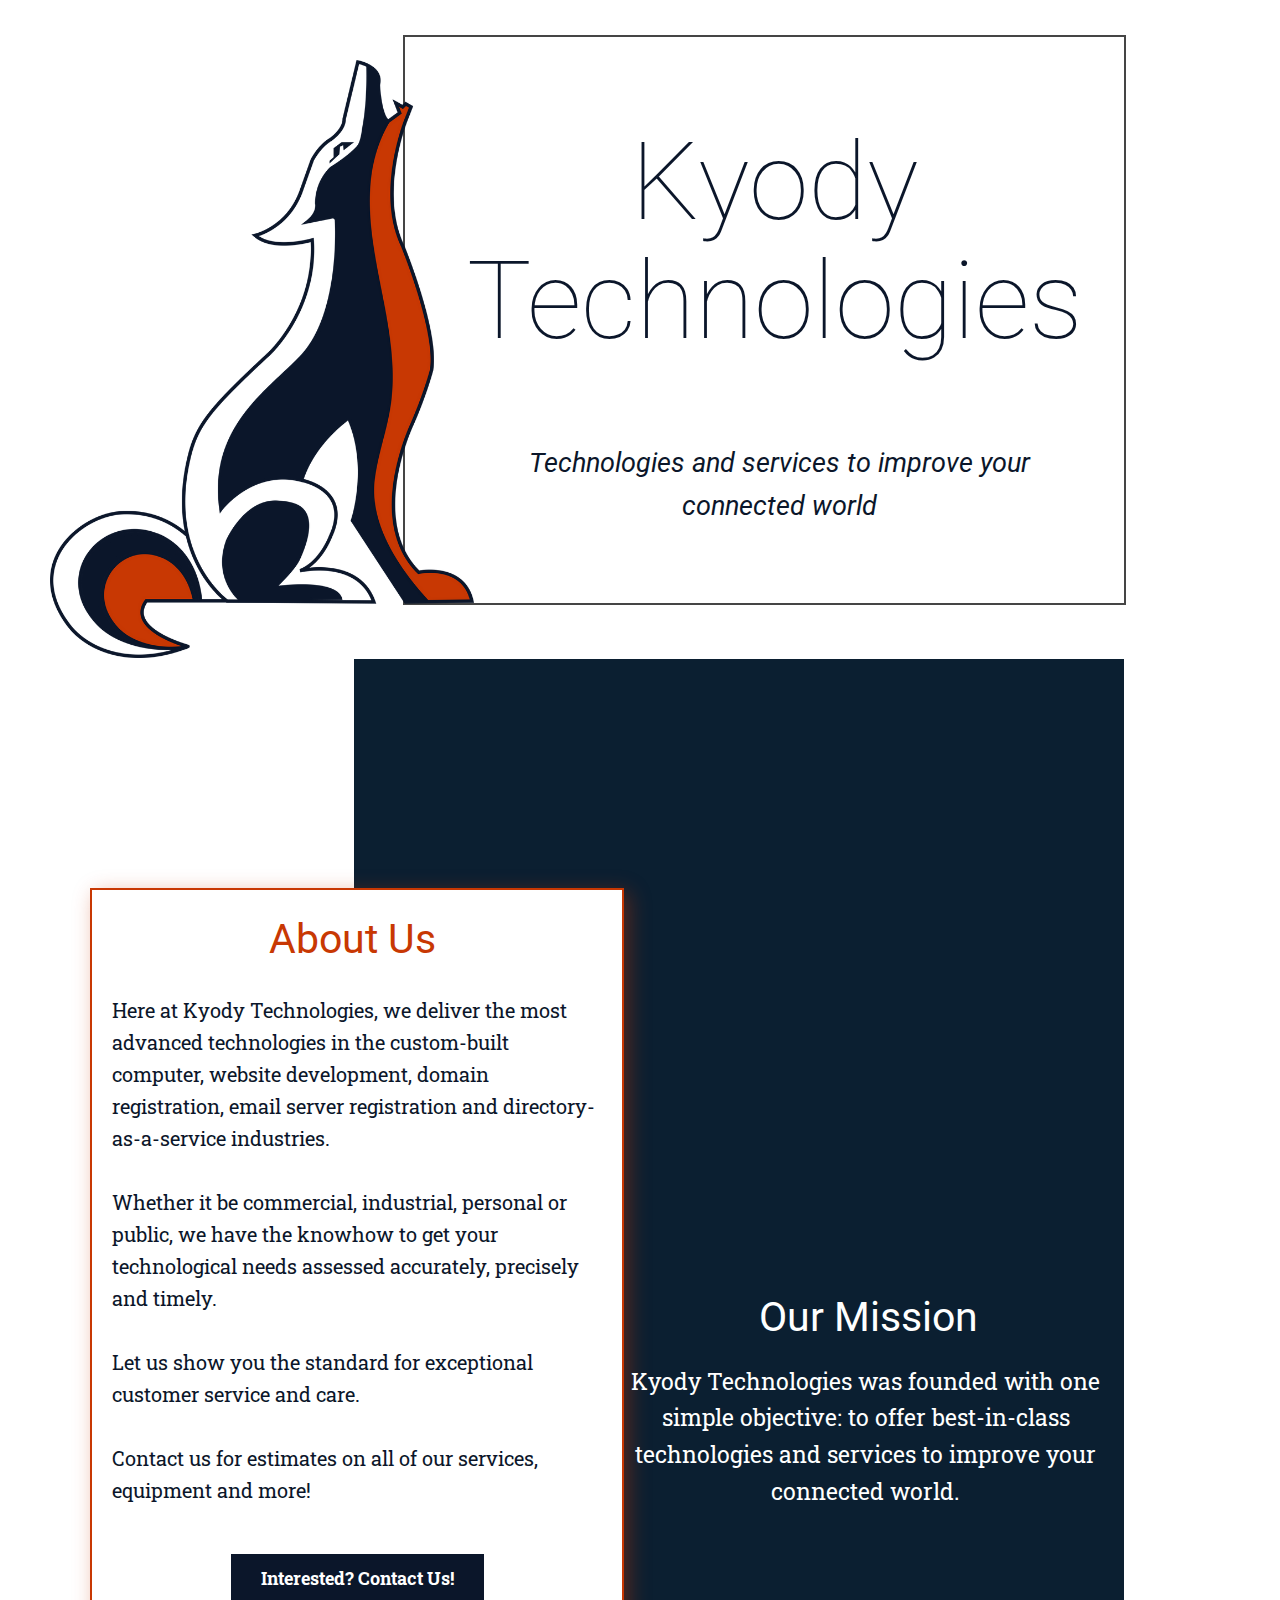
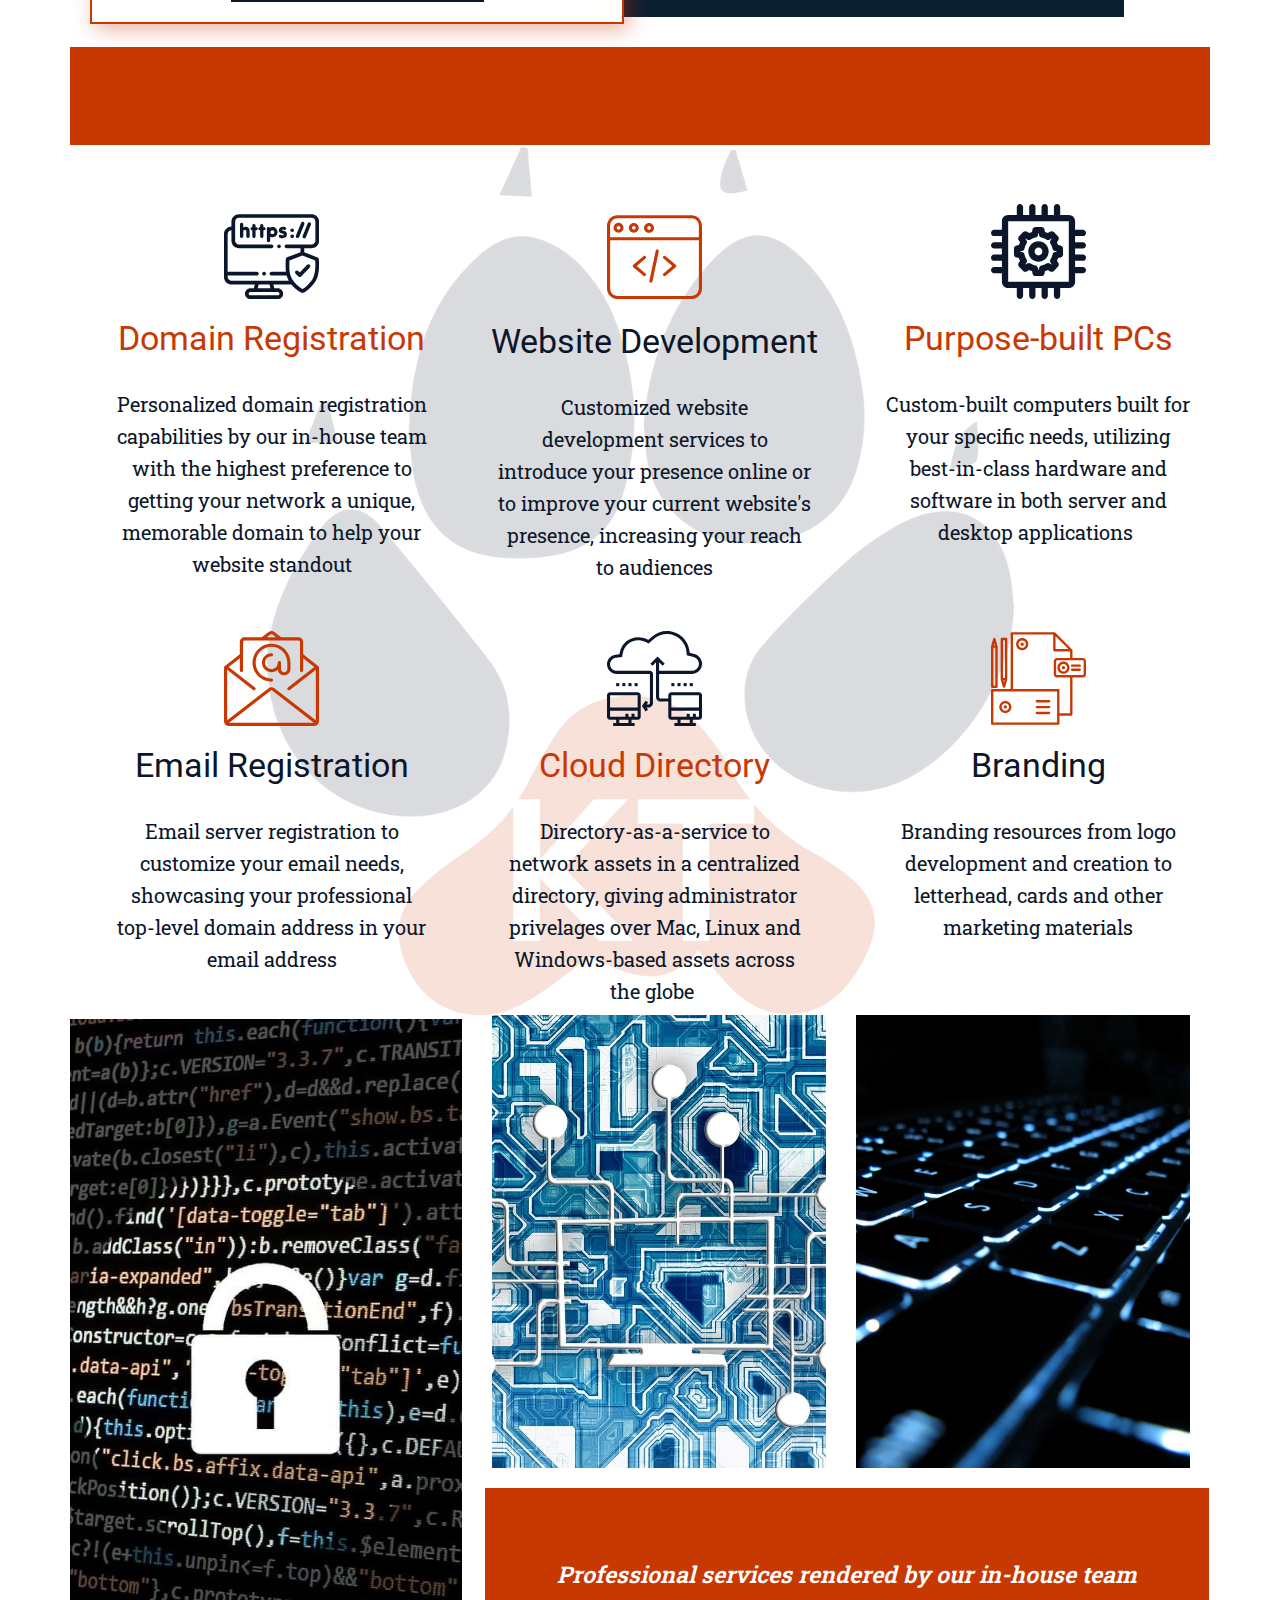
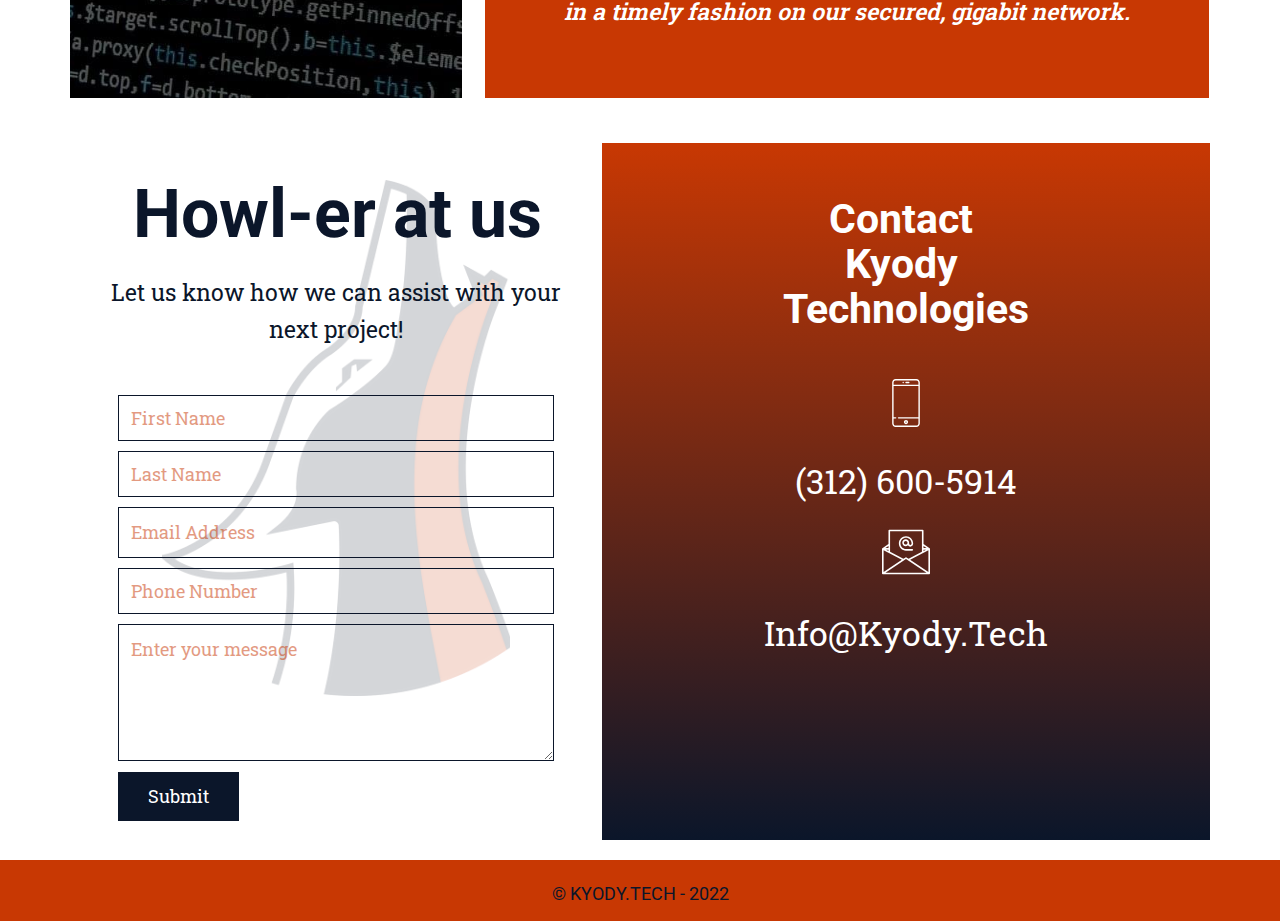
<file: index.html>
<!DOCTYPE html>
<html style="font-size: 18px;"><head>
    <meta name="viewport" content="width=device-width, initial-scale=1.0">
    <meta charset="utf-8">
    <meta name="keywords" content="CCTV, cameras, security, low-voltage, computers, custom-built computers, PC, cat6, loss prevention, monitoring">
    <meta name="description" content="">
    <meta name="page_type" content="np-template-header-footer-from-plugin">
    <meta property="og:image" content="images/66fed471-bd71-4296-89b5-087daa357106.png">
    <title>Kyody Technologies</title>
    <link rel="stylesheet" href="kyodytechnologies.css" media="screen">
<link rel="stylesheet" href="Kyody-Technologies.css" media="screen">
    <script class="u-script" type="text/javascript" src="jquery.js" defer=""></script>
    <script class="u-script" type="text/javascript" src="kyodytechnologies.js" defer=""></script>
    <link rel="icon" href="images/favicon.ico">
    <link id="u-theme-google-font" rel="stylesheet" href="https://fonts.googleapis.com/css?family=Roboto:100,100i,300,300i,400,400i,500,500i,700,700i,900,900i|Roboto+Slab:100,200,300,400,500,600,700,800,900">
    
    
    
    
    
    
    
    <script type="application/ld+json">{
		"@context": "http://schema.org",
		"@type": "Organization",
		"name": "Kyody Technologies"
}</script>
    <meta name="theme-color" content="#0b162a">
    <meta property="og:title" content="Kyody Technologies">
    <meta property="og:description" content="">
    <meta property="og:type" content="website">
  <script>
    function gdprConfirmed() {
        return true;
    }
    if (gdprConfirmed()) {
    document.write("\
    \
    <!-- Google Analytics -->\
    <gascript async src=\"https://www.googletagmanager.com/gtag/js?id=2019098889\"></gascript>\
    <gascript>\
        window.dataLayer = window.dataLayer || [];\
        function gtag(){dataLayer.push(arguments);}\
        gtag('js', new Date());\
        gtag('config', '2019098889');\
    </gascript>\
    <!-- End Google Analytics -->\
    ".replace(/gascript/g, 'script'));
    }
    </script></head>
  <body data-home-page="Kyody-Technologies.html" data-home-page-title="Kyody Technologies" class="u-body"> 
    <section class="u-align-center-sm u-align-center-xs u-clearfix u-section-1" id="sec-bceb">
      <div class="u-clearfix u-sheet u-valign-middle-xs u-sheet-1">
        <div class="u-border-2 u-border-grey-dark-1 u-expanded-width-md u-shape u-shape-rectangle u-shape-1"></div>
        <img class="u-image u-image-1" src="images/e522ecbc-d693-4eb3-b7eb-347ca2ec8bb4.png">
        <div class="u-align-center-md u-align-center-sm u-align-center-xs u-container-style u-expanded-width-sm u-expanded-width-xs u-group u-group-1">
          <div class="u-container-layout u-valign-middle-md u-container-layout-1">
            <h1 class="u-align-center u-text u-text-palette-1-base u-title u-text-1">Kyody Technologies</h1>
            <p class="u-align-center u-custom-font u-heading-font u-large-text u-text u-text-palette-1-base u-text-variant u-text-2">Technologies and services to improve your connected world</p>
          </div>
        </div>
      </div>
    </section>
    <section class="u-clearfix u-section-2" id="sec-e50a">
      <div class="u-clearfix u-sheet u-valign-middle-xl u-sheet-1">
        <div class="u-custom-color-1 u-expanded-width-md u-expanded-width-sm u-expanded-width-xs u-shape u-shape-rectangle u-shape-1"></div>
        <img src="images/3ab1d1ef-3a4d-4ab1-85e8-7ec495763be9.jpg" alt="" class="u-expanded-width-xs u-hidden-xs u-image u-image-default u-image-1" data-image-width="1280" data-image-height="853" data-animation-name="pulse" data-animation-duration="3500" data-animation-delay="0" data-animation-direction="">
        <div class="u-align-center-sm u-align-center-xs u-border-2 u-border-palette-2-base u-container-style u-expanded-width-xs u-group u-white u-group-1">
          <div class="u-container-layout u-valign-bottom u-container-layout-1">
            <h2 class="u-align-center u-text u-text-palette-2-base u-text-1">About Us&nbsp;</h2>
            <p class="u-align-left u-text u-text-2" spellcheck="false">
              <span style="font-size: 1.11111rem;">Here at Kyody Technologies, we deliver the most advanced technologies in the custom-built computer, website development, domain registration, email server registration and directory-as-a-service industries.<br>
                <br>Whether it be commercial, industrial, personal or public, we have the knowhow to get your technological needs assessed accurately, precisely and timely.<br>
                <br>Let us show you the standard for exceptional customer service and care.&nbsp;<br>
                <br>Contact us for estimates on all of our services, equipment and more!
              </span>
              <br>
            </p>
            <a href="#carousel_8cb2" class="u-active-palette-3-base u-align-center u-border-none u-btn u-button-style u-hover-palette-2-base u-palette-1-base u-btn-1">Interested? Contact Us!</a>
          </div>
        </div>
        <div class="u-container-style u-expanded-width-xs u-group u-group-2">
          <div class="u-container-layout u-valign-bottom-xs u-container-layout-2">
            <h3 class="u-align-center u-text u-text-body-alt-color u-text-3">Our Mission</h3>
            <p class="u-align-center u-text u-text-default u-text-white u-text-4">Kyody Technologies was founded with one simple objective: to offer best-in-class technologies and services to improve your connected world.</p>
          </div>
        </div>
        <div class="u-expanded-width u-palette-2-base u-shape u-shape-rectangle u-shape-2"></div>
      </div>
    </section>
    <section class="u-align-center u-clearfix u-image u-image-contain u-section-3" id="carousel_0cf7">
      <div class="u-clearfix u-sheet u-sheet-1">
        <div class="u-clearfix u-expanded-width-lg u-expanded-width-xl u-gutter-10 u-layout-spacing-vertical u-layout-wrap u-layout-wrap-1">
          <div class="u-layout">
            <div class="u-layout-row">
              <div class="u-align-left u-container-style u-layout-cell u-left-cell u-size-20 u-size-20-md u-layout-cell-1">
                <div class="u-container-layout u-valign-bottom-lg u-valign-bottom-md u-valign-bottom-sm u-valign-bottom-xs u-container-layout-1"><span class="u-align-left u-icon u-icon-circle u-icon-1"><svg class="u-svg-link" preserveAspectRatio="xMidYMin slice" viewBox="0 -27 512 511" style=""><use xmlns:xlink="http://www.w3.org/1999/xlink" xlink:href="#svg-e892"></use></svg><svg class="u-svg-content" viewBox="0 -27 512 511" id="svg-e892"><path d="m399.621094 306.769531c-3.972656-3.839843-10.304688-3.734375-14.148438.238281-3.839844 3.972657-3.730468 10.308594.242188 14.148438l15.363281 14.847656c1.867187 1.804688 4.359375 2.8125 6.953125 2.8125h.175781c2.65625-.050781 5.183594-1.148437 7.027344-3.0625l46.96875-48.742187c3.832031-3.980469 3.71875-10.3125-.261719-14.148438-3.980468-3.832031-10.3125-3.714843-14.148437.265625l-40.015625 41.523438zm0 0"></path><path d="m471.183594 183.914062c22.503906 0 40.816406-17.824218 40.816406-39.734374v-103.945313c0-21.910156-18.308594-39.734375-40.816406-39.734375h-389.945313c-22.492187 0-40.789062 17.824219-40.789062 39.734375v26.378906c-22.398438.578125-40.449219 18.960938-40.449219 41.492188v228.980469c0 22.894531 18.628906 41.519531 41.523438 41.519531h124.867187l-4.96875 20.683593h-18.902344c-16.050781 0-29.109375 13.058594-29.109375 29.109376 0 16.046874 13.058594 29.105468 29.109375 29.105468h147.167969c16.050781 0 29.109375-13.058594 29.109375-29.105468 0-16.050782-13.058594-29.109376-29.109375-29.109376h-18.894531l-4.957031-20.683593h96.847656c4.527344 5.554687 9.550781 10.988281 15.085937 16.285156 2.621094 2.511719 10.324219 9.132813 17.980469 15.023437 14.917969 11.476563 20.558594 13.335938 24.445312 13.636719.410157.03125.921876.070313 1.554688.070313 4.546875 0 15.257812-2.027344 38.367188-23.5625 14.644531-13.648438 27.800781-29.351563 34.332031-40.988282 20.355469-36.289062 18.691406-88.988281 15.886719-117.171874-.375-3.746094-2.816407-6.964844-6.320313-8.332032l-71.808594-28.007812v-21.644532zm-172.394532 244.480469c0 5.015625-4.082031 9.097657-9.101562 9.097657h-147.167969c-5.015625 0-9.097656-4.082032-9.097656-9.097657s4.082031-9.09375 9.097656-9.09375h26.746094c.015625 0 .03125.003907.046875.003907.023438 0 .046875-.003907.070312-.003907h93.441407c.023437 0 .046875.003907.070312.003907.015625 0 .03125-.003907.050781-.003907h26.742188c5.019531 0 9.101562 4.082031 9.101562 9.09375zm-48.570312-29.105469h-68.21875l4.972656-20.683593h58.289063zm226.78125-50.011718c-5.234375 9.324218-16.636719 22.964844-29.042969 34.746094-14.640625 13.90625-23.347656 18.550781-26.128906 19.425781-6.148437-2.699219-24.566406-17.585938-30.210937-23.007813-24.277344-23.226562-37.332032-48.976562-38.789063-76.535156-.691406-12.914062-1.140625-40.167969-.214844-54.457031l69.539063-26.335938 68.820312 26.84375c3.355469 41.421875-1.664062 77.378907-13.972656 99.320313zm-64.804688-143.792969-72.476562 27.453125c-3.398438 1.285156-5.832031 4.308594-6.355469 7.90625-2.054687 14.03125-1.214843 51.054688-.519531 64.125.105469 1.96875.261719 3.925781.460938 5.875h-77.460938c-5.527344 0-10.003906 4.480469-10.003906 10.007812 0 5.523438 4.476562 10.003907 10.003906 10.003907h81.304688c2.699218 9.511719 6.613281 18.765625 11.738281 27.742187h-307.363281c-11.863282 0-21.511719-9.648437-21.511719-21.507812v-6.234375h157.484375c5.527344 0 10.007812-4.476563 10.007812-10.003907 0-5.527343-4.480468-10.003906-10.007812-10.003906h-157.484375v-202.742187c0-11.496094 9.074219-20.886719 20.4375-21.453125v57.527344c0 21.910156 18.296875 39.734374 40.789062 39.734374h175.199219c5.527344 0 10.007812-4.480468 10.007812-10.003906 0-5.527344-4.480468-10.007812-10.007812-10.007812h-175.199219c-11.457031 0-20.777343-8.84375-20.777343-19.722656v-103.945313c0-10.875 9.320312-19.722656 20.777343-19.722656h389.945313c11.472656 0 20.804687 8.847656 20.804687 19.722656v103.945313c0 10.878906-9.332031 19.722656-20.804687 19.722656h-134.894532c-5.527343 0-10.007812 4.480468-10.007812 10.007812 0 5.523438 4.480469 10.003906 10.007812 10.003906h75.910157v21.570313zm0 0"></path><path d="m367.355469 109.835938c-2.695313 0-5.015625.992187-6.945313 2.832031-1.957031 1.898437-2.949218 4.222656-2.949218 6.945312 0 2.664063 1.019531 4.988281 2.808593 6.914063l.054688.054687c1.957031 1.871094 4.308593 2.835938 7.03125 2.835938 2.664062 0 4.929687-.992188 6.828125-2.863281 1.871094-1.871094 2.835937-4.164063 2.835937-6.828126 0-2.695312-.933593-5.046874-2.835937-6.972656-1.867188-1.929687-4.164063-2.917968-6.828125-2.917968zm0 0"></path><path d="m422.796875 120.941406c0 11.421875 14.457031 13.546875 18.027344 4.28125l27.640625-68.554687c.421875-.964844.621094-1.984375.621094-3.003907 0-4.875-2.691407-9.097656-7.679688-9.945312-4.480469-.765625-8.902344 1.613281-10.460938 5.921875l-27.550781 68.410156c-.398437.910157-.597656 1.871094-.597656 2.890625zm0 0"></path><path d="m339.121094 109.269531c0-6.292969-2.4375-11.394531-7.878906-14.710937-3.34375-2.125-7.738282-3.484375-11.5625-4.5625-1.449219-.394532-5.074219-1.386719-6.238282-2.179688-.394531-.339844-.878906-.824218-.878906-1.363281 0-.820313.425781-1.359375 1.050781-1.839844.992188-.738281 2.152344-.992187 3.34375-.992187 1.246094 0 2.691407.367187 3.882813.707031l2.210937.738281c1.445313.480469 3.230469 1.046875 4.761719 1.046875 2.125 0 3.941406-.820312 5.386719-2.378906 1.390625-1.53125 2.097656-3.398437 2.097656-5.46875 0-3.597656-2.4375-6.066406-5.441406-7.679687-3.601563-1.953126-7.796875-2.605469-11.878907-2.605469-5.953124 0-11.507812 1.558593-16.097656 5.441406-4.339844 3.710937-6.519531 8.5-6.519531 14.195313 0 5.441406 2.011719 10.003906 6.660156 13.035156 3.117188 2.042968 7.824219 3.402344 11.421875 4.449218 2.210938.625 4.535156 1.304688 6.632813 2.242188.484375.226562 1.191406.59375 1.476562 1.074219.253907.484375.367188 1.050781.367188 1.617187 0 1.1875-.480469 2.039063-1.417969 2.746094-1.246094.9375-2.71875 1.277344-4.25 1.277344-2.4375 0-5.246094-.878906-7.539062-1.699219-1.730469-.625-4.367188-1.589844-6.210938-1.589844-2.097656 0-3.910156.796875-5.328125 2.351563-1.417969 1.5625-2.039063 3.488281-2.039063 5.585937v.394531c0 3.996094 3.089844 6.492188 6.402344 8.050782 4.339844 2.066406 9.328125 2.691406 14.089844 2.691406 6.207031 0 12.21875-1.503906 16.949219-5.667969 4.449219-3.941406 6.546875-9.015625 6.546875-14.90625zm0 0"></path><path d="m174.066406 70.980469h-3.769531l.085937-8.191407c0-2.464843-.851562-4.589843-2.664062-6.230468-1.671875-1.671875-3.710938-2.636719-6.09375-2.636719-2.4375 0-4.5625.878906-6.292969 2.605469-1.699219 1.699218-2.578125 3.828125-2.578125 6.261718v8.191407h-1.558594c-2.210937 0-4.167968.738281-5.785156 2.265625-1.640625 1.503906-2.464844 3.429687-2.464844 5.667968 0 2.183594.824219 4.027344 2.324219 5.585938 1.585938 1.699219 3.628907 2.464844 5.925781 2.464844h1.671876v33.015625c0 1.191406.167968 2.378906.621093 3.484375.425781 1.078125 1.078125 2.011718 1.902344 2.835937 1.671875 1.726563 3.796875 2.636719 6.234375 2.636719 2.464844 0 4.59375-.851562 6.292969-2.664062 1.644531-1.757813 2.464843-3.882813 2.464843-6.320313l-.113281-32.875h3.714844c2.238281 0 4.167969-.820313 5.753906-2.40625 1.558594-1.53125 2.378907-3.429687 2.378907-5.640625s-.761719-4.140625-2.320313-5.726562c-1.5625-1.558594-3.519531-2.324219-5.730469-2.324219zm0 0"></path><path d="m104.195312 72.257812v-17.117187c0-2.464844-.90625-4.535156-2.632812-6.234375-1.757812-1.703125-3.773438-2.636719-6.238281-2.636719-2.4375 0-4.5625.90625-6.320313 2.636719-1.699218 1.726562-2.636718 3.796875-2.636718 6.234375v65.039063c0 2.40625.9375 4.503906 2.636718 6.203124 1.757813 1.757813 3.882813 2.636719 6.320313 2.636719s4.566406-.847656 6.292969-2.578125c1.730468-1.730468 2.578124-3.828125 2.578124-6.261718v-26.867188c0-2.265625.824219-4.136719 2.46875-5.695312 1.644532-1.617188 3.625-2.382813 5.921876-2.382813 2.238281 0 4.082031.824219 5.640624 2.410156 1.558594 1.617188 2.355469 3.515625 2.355469 5.78125v26.753907c0 2.464843.90625 4.589843 2.636719 6.316406 1.753906 1.730468 3.882812 2.636718 6.320312 2.636718 2.464844 0 4.589844-.851562 6.234376-2.664062 1.730468-1.730469 2.636718-3.855469 2.636718-6.289062v-29.304688c0-18.902344-18.878906-27.65625-34.214844-18.617188zm0 0"></path><path d="m286.882812 88.324219c-.511718-1.585938-1.277343-3.089844-2.15625-4.535157-1.21875-1.980468-2.664062-3.796874-4.308593-5.4375-5.328125-5.328124-11.761719-8.023437-19.273438-8.023437-5.015625 0-9.722656 1.164063-14.03125 3.574219-2.042969-3.34375-6.773437-4.960938-10.460937-3.796875-4.082032 1.273437-5.554688 5.15625-5.554688 9.125v63.195312c0 2.492188.824219 4.648438 2.636719 6.347657 1.757813 1.730468 3.855469 2.632812 6.320313 2.632812 2.464843 0 4.507812-.90625 6.234374-2.664062 1.675782-1.726563 2.636719-3.765626 2.636719-6.203126v-20.320312c3.828125 1.8125 7.9375 2.664062 12.21875 2.664062 7.539063 0 14.085938-2.523437 19.417969-7.878906 5.328125-5.328125 7.878906-11.871094 7.878906-19.410156 0-3.148438-.480468-6.292969-1.558594-9.269531zm-25.992187 19.496093c-5.839844 0-10.542969-4.703124-10.542969-10.511718 0-5.839844 4.703125-10.542969 10.542969-10.542969 5.808594 0 10.515625 4.703125 10.515625 10.542969 0 5.808594-4.707031 10.511718-10.515625 10.511718zm0 0"></path><path d="m216.160156 70.980469h-3.796875l.085938-8.191407c0-2.464843-.851563-4.589843-2.636719-6.230468-1.703125-1.671875-3.742188-2.636719-6.125-2.636719-2.4375 0-4.535156.878906-6.261719 2.605469-1.730469 1.699218-2.609375 3.828125-2.609375 6.261718v8.191407h-1.53125c-2.210937 0-4.167968.738281-5.78125 2.265625-1.644531 1.503906-2.464844 3.429687-2.464844 5.667968 0 2.183594.820313 4.027344 2.296876 5.585938 1.613281 1.699219 3.625 2.464844 5.949218 2.464844h1.644532v33.015625c0 1.191406.199218 2.378906.652343 3.484375.425781 1.078125 1.078125 2.011718 1.898438 2.835937 1.671875 1.726563 3.773437 2.636719 6.210937 2.636719 2.464844 0 4.617188-.851562 6.292969-2.664062 1.671875-1.757813 2.492187-3.882813 2.464844-6.320313l-.085938-32.875h3.6875c2.238281 0 4.191407-.820313 5.753907-2.40625 1.558593-1.53125 2.40625-3.429687 2.40625-5.640625s-.765626-4.140625-2.351563-5.726562c-1.558594-1.558594-3.488281-2.324219-5.699219-2.324219zm0 0"></path><path d="m404.96875 123.183594 27.636719-68.582032c.425781-.9375.625-1.957031.625-2.976562 0-4.902344-2.664063-9.097656-7.683594-9.945312-4.480469-.765626-8.871094 1.613281-10.457031 5.921874l-27.523438 68.410157c-.398437.90625-.625 1.871093-.625 2.890625 0 11.394531 14.457032 13.546875 18.027344 4.28125zm0 0"></path><path d="m367.355469 96.828125c2.664062 0 4.988281-.90625 6.886719-2.777344 1.871093-1.898437 2.777343-4.222656 2.777343-6.886719 0-2.664062-.960937-4.960937-2.832031-6.828124-1.898438-1.902344-4.167969-2.863282-6.832031-2.863282-2.664063 0-4.988281.933594-6.972657 2.71875-2.039062 1.84375-3.03125 4.195313-3.03125 6.972656 0 2.75.992188 5.101563 3.03125 6.972657 1.984376 1.753906 4.308594 2.691406 6.972657 2.691406zm0 0"></path><path d="m296.546875 163.90625h-.195313c-5.527343 0-10.007812 4.476562-10.007812 10.003906 0 5.523438 4.480469 10.003906 10.007812 10.003906h.195313c5.527344 0 10.007813-4.476562 10.007813-10.003906s-4.480469-10.003906-10.007813-10.003906zm0 0"></path><path d="m216.105469 310.84375h-.199219c-5.527344 0-10.003906 4.480469-10.003906 10.003906 0 5.527344 4.476562 10.007813 10.003906 10.007813h.199219c5.523437 0 10.003906-4.480469 10.003906-10.007813 0-5.523437-4.480469-10.003906-10.003906-10.003906zm0 0"></path></svg></span>
                  <h3 class="u-align-center u-text u-text-palette-2-base u-text-1" spellcheck="false">Domain Registration</h3>
                  <p class="u-align-center u-text u-text-2" spellcheck="false"> Personalized domain registration capabilities by our in-house team with the highest preference to getting your network a unique, memorable domain to help your website standout</p>
                </div>
              </div>
              <div class="u-align-left u-container-style u-layout-cell u-size-20 u-size-20-md u-layout-cell-2">
                <div class="u-container-layout u-container-layout-2"><span class="u-align-left u-icon u-icon-2"><svg class="u-svg-link" preserveAspectRatio="xMidYMin slice" viewBox="0 -25 424 424" style=""><use xmlns:xlink="http://www.w3.org/1999/xlink" xlink:href="#svg-cdff"></use></svg><svg class="u-svg-content" viewBox="0 -25 424 424" id="svg-cdff"><path d="m167.289062 272.132812c-1.601562 0-3.214843-.550781-4.53125-1.671874l-45.296874-38.570313c-1.5625-1.332031-2.460938-3.277344-2.460938-5.332031 0-2.050782.902344-3.996094 2.460938-5.328125l45.296874-38.570313c2.941407-2.507812 7.359376-2.152344 9.867188.789063 2.503906 2.945312 2.152344 7.363281-.792969 9.867187l-39.035156 33.242188 39.035156 33.242187c2.945313 2.507813 3.296875 6.925781.792969 9.867188-1.386719 1.628906-3.355469 2.464843-5.335938 2.464843zm0 0"></path><path d="m256.710938 272.132812c-1.980469 0-3.949219-.835937-5.332032-2.464843-2.507812-2.941407-2.152344-7.359375.789063-9.867188l39.035156-33.242187-39.035156-33.242188c-2.941407-2.503906-3.296875-6.921875-.789063-9.867187 2.503906-2.941407 6.925782-3.296875 9.863282-.789063l45.296874 38.570313c1.5625 1.332031 2.460938 3.277343 2.460938 5.328125 0 2.054687-.898438 4-2.460938 5.332031l-45.296874 38.570313c-1.316407 1.121093-2.929688 1.671874-4.53125 1.671874zm0 0"></path><path d="m195.964844 301.0625c-.480469 0-.964844-.050781-1.453125-.152344-3.78125-.796875-6.203125-4.511718-5.40625-8.292968l28.230469-134.035157c.796874-3.78125 4.507812-6.203125 8.292968-5.40625 3.78125.796875 6.203125 4.507813 5.40625 8.292969l-28.230468 134.035156c-.695313 3.296875-3.601563 5.558594-6.839844 5.558594zm0 0"></path><path d="m377 374.085938h-330c-25.914062 0-47-21.082032-47-47v-280.085938c0-25.914062 21.085938-47 47-47h330c25.914062 0 47 21.085938 47 47v280.085938c0 25.917968-21.085938 47-47 47zm-330-360.085938c-18.195312 0-33 14.804688-33 33v280.085938c0 18.195312 14.804688 33 33 33h330c18.195312 0 33-14.804688 33-33v-280.085938c0-18.195312-14.804688-33-33-33zm0 0"></path><path d="m417 112.089844h-410c-3.867188 0-7-3.132813-7-7 0-3.863282 3.132812-7 7-7h410c3.867188 0 7 3.136718 7 7 0 3.867187-3.132812 7-7 7zm0 0"></path><path d="m119.601562 78.59375c-12.210937 0-22.152343-9.941406-22.152343-22.152344 0-12.214844 9.941406-22.152344 22.152343-22.152344 12.214844 0 22.152344 9.9375 22.152344 22.152344 0 12.210938-9.9375 22.152344-22.152344 22.152344zm0-30.304688c-4.492187 0-8.152343 3.65625-8.152343 8.152344s3.660156 8.152344 8.152343 8.152344c4.496094 0 8.152344-3.65625 8.152344-8.152344s-3.65625-8.152344-8.152344-8.152344zm0 0"></path><path d="m51.539062 78.378906c-12.214843 0-22.152343-9.9375-22.152343-22.152344 0-12.214843 9.9375-22.152343 22.152343-22.152343 12.214844 0 22.152344 9.9375 22.152344 22.152343 0 12.214844-9.9375 22.152344-22.152344 22.152344zm0-30.304687c-4.492187 0-8.152343 3.660156-8.152343 8.152343 0 4.496094 3.660156 8.152344 8.152343 8.152344 4.496094 0 8.152344-3.65625 8.152344-8.152344 0-4.492187-3.65625-8.152343-8.152344-8.152343zm0 0"></path><path d="m187.664062 78.804688c-12.210937 0-22.148437-9.9375-22.148437-22.152344 0-12.210938 9.9375-22.148438 22.148437-22.148438 12.214844 0 22.152344 9.9375 22.152344 22.148438 0 12.214844-9.9375 22.152344-22.152344 22.152344zm0-30.304688c-4.492187 0-8.148437 3.65625-8.148437 8.152344s3.65625 8.152344 8.148437 8.152344c4.496094 0 8.152344-3.65625 8.152344-8.152344s-3.65625-8.152344-8.152344-8.152344zm0 0"></path></svg></span>
                  <h3 class="u-align-center u-text u-text-palette-1-base u-text-3" spellcheck="false"> Website Development</h3>
                  <p class="u-align-center u-text u-text-4" spellcheck="false"> Customized website development services to introduce your presence online or to improve your current website's presence, increasing your reach to audiences</p>
                </div>
              </div>
              <div class="u-align-left u-container-style u-layout-cell u-right-cell u-size-20 u-size-20-md u-layout-cell-3">
                <div class="u-container-layout u-container-layout-3"><span class="u-align-left u-icon u-icon-rounded u-radius-10 u-text-palette-1-base u-icon-3"><svg class="u-svg-link" preserveAspectRatio="xMidYMin slice" viewBox="0 0 512 512" style=""><use xmlns:xlink="http://www.w3.org/1999/xlink" xlink:href="#svg-56ba"></use></svg><svg xmlns="http://www.w3.org/2000/svg" xmlns:xlink="http://www.w3.org/1999/xlink" version="1.1" xml:space="preserve" class="u-svg-content" viewBox="0 0 512 512" x="0px" y="0px" id="svg-56ba" style="enable-background:new 0 0 512 512;"><g><g><path d="M419.32,58.773H92.68c-19.011,0-33.907,14.897-33.907,33.907v326.64c0,19.011,14.897,33.907,33.907,33.907h326.64    c19.011,0,33.907-14.897,33.907-33.907V92.68C453.227,73.669,438.331,58.773,419.32,58.773z M419.32,419.32H92.68L92.426,92.703    c0,0,0.073-0.023,0.254-0.023h326.64V419.32z"></path>
</g>
</g><g><g><path d="M222.658,0c-9.364,0-16.954,7.59-16.954,16.954v57.077c0,9.364,7.59,16.954,16.954,16.954s16.954-7.59,16.954-16.954    V16.954C239.612,7.59,232.022,0,222.658,0z"></path>
</g>
</g><g><g><path d="M289.342,0c-9.364,0-16.954,7.59-16.954,16.954v57.077c0,9.364,7.59,16.954,16.954,16.954s16.954-7.59,16.954-16.954    V16.954C306.296,7.59,298.706,0,289.342,0z"></path>
</g>
</g><g><g><path d="M155.974,0c-9.364,0-16.954,7.59-16.954,16.954v57.077c0,9.364,7.59,16.954,16.954,16.954s16.954-7.59,16.954-16.954    V16.954C172.927,7.59,165.338,0,155.974,0z"></path>
</g>
</g><g><g><path d="M356.026,0c-9.364,0-16.954,7.59-16.954,16.954v57.077c0,9.364,7.59,16.954,16.954,16.954s16.954-7.59,16.954-16.954    V16.954C372.98,7.59,365.391,0,356.026,0z"></path>
</g>
</g><g><g><path d="M222.658,421.015c-9.364,0-16.954,7.59-16.954,16.954v57.077c0,9.364,7.59,16.954,16.954,16.954    s16.954-7.59,16.954-16.954v-57.077C239.612,428.605,232.022,421.015,222.658,421.015z"></path>
</g>
</g><g><g><path d="M289.342,421.015c-9.364,0-16.954,7.59-16.954,16.954v57.077c0,9.364,7.59,16.954,16.954,16.954    s16.954-7.59,16.954-16.954v-57.077C306.296,428.605,298.706,421.015,289.342,421.015z"></path>
</g>
</g><g><g><path d="M155.974,421.015c-9.364,0-16.954,7.59-16.954,16.954v57.077c0,9.364,7.59,16.954,16.954,16.954    s16.954-7.59,16.954-16.954v-57.077C172.927,428.605,165.338,421.015,155.974,421.015z"></path>
</g>
</g><g><g><path d="M356.026,421.015c-9.364,0-16.954,7.59-16.954,16.954v57.077c0,9.364,7.59,16.954,16.954,16.954    s16.954-7.59,16.954-16.954v-57.077C372.98,428.605,365.391,421.015,356.026,421.015z"></path>
</g>
</g><g><g><path d="M495.046,205.704h-57.077c-9.364,0-16.954,7.59-16.954,16.954s7.59,16.954,16.954,16.954h57.077    c9.364,0,16.954-7.59,16.954-16.954S504.41,205.704,495.046,205.704z"></path>
</g>
</g><g><g><path d="M495.046,272.389h-57.077c-9.364,0-16.954,7.59-16.954,16.954s7.59,16.954,16.954,16.954h57.077    c9.364,0,16.954-7.59,16.954-16.954S504.41,272.389,495.046,272.389z"></path>
</g>
</g><g><g><path d="M495.046,139.02h-57.077c-9.364,0-16.954,7.59-16.954,16.954s7.59,16.954,16.954,16.954h57.077    c9.364,0,16.954-7.59,16.954-16.954S504.41,139.02,495.046,139.02z"></path>
</g>
</g><g><g><path d="M495.046,339.073h-57.077c-9.364,0-16.954,7.59-16.954,16.954s7.59,16.954,16.954,16.954h57.077    c9.364,0,16.954-7.59,16.954-16.954S504.41,339.073,495.046,339.073z"></path>
</g>
</g><g><g><path d="M74.031,205.704H16.954C7.59,205.704,0,213.294,0,222.658s7.59,16.954,16.954,16.954h57.077    c9.364,0,16.954-7.59,16.954-16.954S83.395,205.704,74.031,205.704z"></path>
</g>
</g><g><g><path d="M74.031,272.389H16.954C7.59,272.389,0,279.978,0,289.342s7.59,16.954,16.954,16.954h57.077    c9.364,0,16.954-7.59,16.954-16.954S83.395,272.389,74.031,272.389z"></path>
</g>
</g><g><g><path d="M74.031,139.02H16.954C7.59,139.02,0,146.609,0,155.974s7.59,16.954,16.954,16.954h57.077    c9.364,0,16.954-7.59,16.954-16.954S83.395,139.02,74.031,139.02z"></path>
</g>
</g><g><g><path d="M74.031,339.073H16.954C7.59,339.073,0,346.662,0,356.026s7.59,16.954,16.954,16.954h57.077    c9.364,0,16.954-7.59,16.954-16.954S83.395,339.073,74.031,339.073z"></path>
</g>
</g><g><g><path d="M374.133,223.472l-12.399-2.119c-1.735-5.403-3.922-10.692-6.533-15.829l7.33-10.381    c4.758-6.742,3.973-15.931-1.865-21.768l-22.04-22.04c-5.832-5.832-15.021-6.623-21.768-1.859l-10.376,7.324    c-5.143-2.611-10.432-4.792-15.835-6.533l-2.119-12.399c-1.39-8.143-8.449-14.1-16.711-14.1h-31.647    c-8.262,0-15.32,5.956-16.711,14.1l-2.119,12.399c-5.408,1.741-10.692,3.922-15.829,6.533l-10.381-7.33    c-6.742-4.753-15.925-3.973-21.763,1.865l-22.04,22.04c-5.838,5.832-6.623,15.021-1.865,21.763l7.33,10.381    c-2.611,5.137-4.792,10.421-6.533,15.829l-12.399,2.119c-8.143,1.39-14.1,8.449-14.1,16.711v31.647    c0,8.262,5.956,15.32,14.1,16.711l12.399,2.119c1.735,5.403,3.922,10.692,6.533,15.835l-7.324,10.376    c-4.758,6.748-3.973,15.936,1.859,21.768l22.04,22.04c5.838,5.838,15.032,6.618,21.768,1.865l10.381-7.33    c5.137,2.611,10.421,4.792,15.829,6.533l2.119,12.399c1.39,8.143,8.449,14.1,16.711,14.1h31.647    c8.262,0,15.32-5.956,16.705-14.094l2.119-12.399c5.408-1.735,10.698-3.922,15.835-6.533l10.376,7.324    c6.748,4.77,15.936,3.984,21.768-1.859l22.04-22.04c5.838-5.838,6.623-15.027,1.859-21.768l-7.324-10.376    c2.611-5.137,4.792-10.426,6.533-15.835l12.399-2.119c8.143-1.39,14.1-8.449,14.1-16.711v-31.647    C388.233,231.92,382.276,224.862,374.133,223.472z M354.331,257.515l-9.07,1.548c-6.923,1.181-12.399,6.505-13.778,13.388    c-1.791,9.002-5.363,17.666-10.602,25.764c-3.764,5.809-3.611,13.331,0.384,18.988l5.323,7.544l-1.842,1.842l-7.544-5.323    c-5.657-4.001-13.184-4.142-18.988-0.384c-8.098,5.239-16.762,8.81-25.764,10.602c-6.883,1.385-12.207,6.855-13.388,13.778    l-1.548,9.07h-3.035l-1.543-9.07c-1.181-6.923-6.51-12.399-13.393-13.778c-8.997-1.791-17.66-5.357-25.753-10.602    c-5.809-3.758-13.331-3.617-18.988,0.379l-7.55,5.329l-1.842-1.842l5.323-7.544c3.99-5.657,4.148-13.173,0.384-18.982    c-5.239-8.104-8.81-16.773-10.607-25.77c-1.379-6.889-6.849-12.207-13.772-13.388l-9.07-1.548v-3.035l9.07-1.548    c6.923-1.181,12.393-6.505,13.772-13.388c1.797-8.997,5.369-17.66,10.607-25.764c3.758-5.809,3.606-13.326-0.384-18.982    l-5.329-7.55l1.842-1.842l7.55,5.329c5.657,3.995,13.173,4.137,18.982,0.384c8.104-5.239,16.767-8.81,25.764-10.607    c6.883-1.379,12.207-6.849,13.388-13.772l1.548-9.07h3.035l1.548,9.065c1.181,6.923,6.505,12.393,13.388,13.772    c8.997,1.797,17.666,5.369,25.77,10.607c5.804,3.758,13.326,3.617,18.982-0.384l7.544-5.323l1.842,1.842l-5.329,7.55    c-3.99,5.657-4.142,13.173-0.379,18.988c5.244,8.093,8.81,16.756,10.602,25.753c1.385,6.889,6.855,12.212,13.778,13.393    l9.07,1.548V257.515z"></path>
</g>
</g><g><g><path d="M256,201.183c-30.228,0-54.817,24.594-54.817,54.817c0,30.223,24.588,54.817,54.817,54.817    c30.223,0,54.817-24.588,54.817-54.817C310.817,225.772,286.228,201.183,256,201.183z M256,276.909    c-11.529,0-20.909-9.381-20.909-20.909s9.381-20.909,20.909-20.909s20.909,9.381,20.909,20.909S267.529,276.909,256,276.909z"></path>
</g>
</g></svg></span>
                  <h3 class="u-align-center u-text u-text-palette-2-base u-text-5">Purpose-built PCs</h3>
                  <p class="u-align-center u-text u-text-6" spellcheck="false"> Custom-built computers built for your specific needs, utilizing best-in-class hardware and software in both server and desktop applications&nbsp;<br>
                  </p>
                </div>
              </div>
            </div>
          </div>
        </div>
        <div class="u-clearfix u-expanded-width u-gutter-10 u-layout-spacing-vertical u-layout-wrap u-layout-wrap-2">
          <div class="u-layout">
            <div class="u-layout-row">
              <div class="u-align-left u-container-style u-layout-cell u-left-cell u-size-20 u-size-20-md u-layout-cell-4">
                <div class="u-container-layout u-container-layout-4"><span class="u-align-left u-icon u-icon-circle u-icon-4"><svg class="u-svg-link" preserveAspectRatio="xMidYMin slice" viewBox="0 0 511.974 511.974" style=""><use xmlns:xlink="http://www.w3.org/1999/xlink" xlink:href="#svg-b8d6"></use></svg><svg class="u-svg-content" viewBox="0 0 511.974 511.974" x="0px" y="0px" id="svg-b8d6" style="enable-background:new 0 0 511.974 511.974;"><g><g><g><path d="M511.872,195.725c-0.053-0.588-0.17-1.169-0.35-1.732c-0.117-0.503-0.28-0.994-0.486-1.468     c-0.239-0.463-0.525-0.901-0.853-1.306c-0.329-0.481-0.71-0.924-1.135-1.323c-0.137-0.119-0.196-0.282-0.341-0.401     l-82.065-63.735V59.704c0-14.138-11.462-25.6-25.6-25.6h-92.476L271.539,5.355c-9.147-7.134-21.974-7.134-31.121,0     l-37.035,28.749h-92.476c-14.138,0-25.6,11.461-25.6,25.6v66.057L3.268,189.496c-0.145,0.12-0.205,0.282-0.341,0.401     c-0.425,0.398-0.806,0.842-1.135,1.323c-0.328,0.405-0.614,0.842-0.853,1.306c-0.207,0.473-0.369,0.965-0.486,1.468     c-0.178,0.555-0.295,1.127-0.35,1.707c0,0.179-0.102,0.333-0.102,0.512V486.37c0.012,5.428,1.768,10.708,5.009,15.061     c0.051,0.077,0.06,0.171,0.119,0.239c0.06,0.068,0.188,0.145,0.273,0.239c4.794,6.308,12.25,10.027,20.173,10.061h460.8     c7.954-0.024,15.441-3.761,20.241-10.103c0.068-0.085,0.171-0.111,0.23-0.196c0.06-0.085,0.068-0.162,0.12-0.239     c3.241-4.354,4.997-9.634,5.009-15.061V196.237C511.974,196.058,511.881,195.904,511.872,195.725z M250.854,18.82     c2.98-2.368,7.2-2.368,10.18,0l19.686,15.283h-49.493L250.854,18.82z M27.725,494.904l223.13-173.321     c2.982-2.364,7.199-2.364,10.18,0l223.189,173.321H27.725z M494.908,481.6L271.539,308.117c-9.149-7.128-21.972-7.128-31.121,0     L17.041,481.6V209.233L156.877,317.82c3.726,2.889,9.088,2.211,11.977-1.515c2.889-3.726,2.211-9.088-1.515-11.977     L25.276,194.018l60.032-46.652v65.937c0,4.713,3.821,8.533,8.533,8.533c4.713,0,8.533-3.821,8.533-8.533v-153.6     c0-4.713,3.82-8.533,8.533-8.533h290.133c4.713,0,8.533,3.82,8.533,8.533v153.6c0,4.713,3.82,8.533,8.533,8.533     s8.533-3.821,8.533-8.533v-65.937l60.032,46.652l-142.31,110.507c-2.448,1.855-3.711,4.883-3.305,7.928s2.417,5.637,5.266,6.786     c2.849,1.149,6.096,0.679,8.501-1.232l140.083-108.774V481.6z"></path><path d="M358.374,204.77v-34.133c0-56.554-45.846-102.4-102.4-102.4c-56.554,0-102.4,45.846-102.4,102.4     s45.846,102.4,102.4,102.4c4.713,0,8.533-3.82,8.533-8.533s-3.82-8.533-8.533-8.533c-47.128,0-85.333-38.205-85.333-85.333     s38.205-85.333,85.333-85.333s85.333,38.205,85.333,85.333v34.133c0,9.426-7.641,17.067-17.067,17.067     s-17.067-7.641-17.067-17.067v-34.133c0-4.713-3.82-8.533-8.533-8.533s-8.533,3.82-8.533,8.533     c0,18.851-15.282,34.133-34.133,34.133c-18.851,0-34.133-15.282-34.133-34.133s15.282-34.133,34.133-34.133     c4.713,0,8.533-3.82,8.533-8.533s-3.82-8.533-8.533-8.533c-22.915-0.051-43.074,15.13-49.354,37.168     c-6.28,22.038,2.847,45.565,22.347,57.601c19.5,12.036,44.622,9.65,61.507-5.843c1.858,18.046,17.543,31.464,35.659,30.505     C344.25,237.91,358.431,222.912,358.374,204.77z"></path>
</g>
</g>
</g></svg></span>
                  <h3 class="u-align-center u-text u-text-palette-1-base u-text-7" spellcheck="false">Email Registration</h3>
                  <p class="u-align-center u-text u-text-8" spellcheck="false"> Email server registration to customize your email needs, showcasing your professional top-level domain address in your email address<br>
                  </p>
                </div>
              </div>
              <div class="u-align-left u-container-style u-layout-cell u-size-20 u-size-20-md u-layout-cell-5">
                <div class="u-container-layout u-container-layout-5"><span class="u-align-center-lg u-align-center-md u-align-center-sm u-align-center-xs u-align-left-xl u-icon u-icon-5"><svg class="u-svg-link" preserveAspectRatio="xMidYMin slice" viewBox="0 0 62 62" style=""><use xmlns:xlink="http://www.w3.org/1999/xlink" xlink:href="#svg-7126"></use></svg><svg class="u-svg-content" viewBox="0 0 62 62" id="svg-7126"><g><path d="m20 40h-18c-1.103 0-2 .897-2 2v14c0 1.103.897 2 2 2h4v2h-2v2h14v-2h-2v-2h4c1.103 0 2-.897 2-2v-14c0-1.103-.897-2-2-2zm0 2 .001 8h-18.001v-8zm-6 18h-6v-2h6zm4-4v-2h-2v2h-2v-2h-2v2h-10v-4h18.001l.001 4z"></path><path d="m60 40h-18c-1.103 0-2 .897-2 2v2h-5c-.552 0-1-.448-1-1v-15h21.385c3.647 0 6.615-2.968 6.615-6.615 0-3.041-2.061-5.681-5.012-6.418l-3.042-.761-.031-.428c-.552-7.726-7.052-13.778-14.797-13.778-3.538 0-6.968 1.269-9.654 3.571l-2.61 2.237-1.04-.52c-1.686-.842-3.574-1.288-5.46-1.288-5.904 0-10.955 4.216-12.01 10.024l-.196 1.074-2.619.327c-3.152.395-5.529 3.088-5.529 6.263 0 3.481 2.831 6.312 6.312 6.312h21.688v19c0 .552-.448 1-1 1h-1.131l.963-1.445-1.664-1.109-2.37 3.554 2.37 3.555 1.664-1.109-.963-1.446h1.131c1.654 0 3-1.346 3-3v-19c0-1.103-.897-2-2-2h-21.688c-2.377 0-4.312-1.935-4.312-4.312 0-2.169 1.624-4.009 3.776-4.278l4.076-.509.458-2.52c.884-4.856 5.108-8.381 10.044-8.381 1.576 0 3.155.373 4.564 1.078l2.228 1.113 3.618-3.102c2.326-1.991 5.293-3.089 8.354-3.089 6.701 0 12.324 5.236 12.803 11.921l.133 1.873 4.45 1.112c2.059.515 3.496 2.357 3.496 4.479 0 2.545-2.07 4.615-4.615 4.615h-21.385v-5.586l2.293 2.293 1.414-1.414-4.707-4.707-4.707 4.707 1.414 1.414 2.293-2.293v22.586c0 1.654 1.346 3 3 3h5v10c0 1.103.897 2 2 2h4v2h-2v2h14v-2h-2v-2h4c1.103 0 2-.897 2-2v-14c0-1.103-.897-2-2-2zm0 2 .001 8h-18.001v-8zm-6 18h-6v-2h6zm4-4v-2h-2v2h-2v-2h-2v2h-10v-4h18.001l.001 4z"></path><path d="m6 34h2v2h-2z"></path><path d="m10 34h2v2h-2z"></path><path d="m14 34h2v2h-2z"></path><path d="m18 34h2v2h-2z"></path><path d="m42 34h2v2h-2z"></path><path d="m46 34h2v2h-2z"></path><path d="m50 34h2v2h-2z"></path><path d="m54 34h2v2h-2z"></path>
</g></svg></span>
                  <h3 class="u-align-center u-text u-text-palette-2-base u-text-9" spellcheck="false">Cloud Directory</h3>
                  <p class="u-align-center u-text u-text-10" spellcheck="false"> Directory-as-a-service to network assets in a centralized directory, giving administrator privelages over Mac, Linux and Windows-based assets across the globe&nbsp;</p>
                </div>
              </div>
              <div class="u-align-left u-container-style u-layout-cell u-right-cell u-size-20 u-size-20-md u-layout-cell-6">
                <div class="u-container-layout u-container-layout-6"><span class="u-align-left u-icon u-icon-rounded u-radius-10 u-icon-6"><svg class="u-svg-link" preserveAspectRatio="xMidYMin slice" viewBox="0 0 441.716 441.716" style=""><use xmlns:xlink="http://www.w3.org/1999/xlink" xlink:href="#svg-d504"></use></svg><svg class="u-svg-content" viewBox="0 0 441.716 441.716" x="0px" y="0px" id="svg-d504" style="enable-background:new 0 0 441.716 441.716;"><g><path d="M336.942,142.299c-15.577,0-28.249,12.672-28.249,28.249s12.672,28.249,28.249,28.249s28.249-12.672,28.249-28.249   S352.519,142.299,336.942,142.299z M336.942,187.797c-9.511,0-17.249-7.738-17.249-17.249s7.738-17.249,17.249-17.249   s17.249,7.738,17.249,17.249S346.454,187.797,336.942,187.797z"></path><circle cx="336.943" cy="170.548" r="7.611"></circle><path d="M66.792,324.909c-15.577,0-28.249,12.672-28.249,28.249s12.672,28.249,28.249,28.249s28.249-12.672,28.249-28.249   S82.369,324.909,66.792,324.909z M66.792,370.407c-9.511,0-17.249-7.738-17.249-17.249s7.738-17.249,17.249-17.249   s17.249,7.738,17.249,17.249S76.304,370.407,66.792,370.407z"></path><circle cx="66.792" cy="353.158" r="7.611"></circle><path d="M145.096,32.84c-15.577,0-28.249,12.672-28.249,28.249s12.672,28.249,28.249,28.249s28.249-12.672,28.249-28.249   S160.673,32.84,145.096,32.84z M145.096,78.338c-9.511,0-17.249-7.738-17.249-17.249s7.738-17.249,17.249-17.249   s17.249,7.738,17.249,17.249S154.607,78.338,145.096,78.338z"></path><circle cx="145.096" cy="61.089" r="7.611"></circle><path d="M270.1,321.079h-56.954c-3.038,0-5.5,2.462-5.5,5.5s2.462,5.5,5.5,5.5H270.1c3.038,0,5.5-2.462,5.5-5.5   S273.137,321.079,270.1,321.079z"></path><path d="M270.1,348.369h-56.954c-3.038,0-5.5,2.462-5.5,5.5s2.462,5.5,5.5,5.5H270.1c3.038,0,5.5-2.462,5.5-5.5   S273.137,348.369,270.1,348.369z"></path><path d="M270.1,375.66h-56.954c-3.038,0-5.5,2.462-5.5,5.5s2.462,5.5,5.5,5.5H270.1c3.038,0,5.5-2.462,5.5-5.5   S273.137,375.66,270.1,375.66z"></path><path d="M426.968,125.299h-48.139V89.578c0-1.459-0.58-2.858-1.611-3.889L298.585,7.068c-1.031-1.031-2.43-1.611-3.889-1.611   H96.864c-3.038,0-5.5,2.462-5.5,5.5v259.1H5.5c-3.038,0-5.5,2.462-5.5,5.5v155.201c0,3.038,2.462,5.5,5.5,5.5h307.315   c3.038,0,5.5-2.462,5.5-5.5v-36.979h55.014c3.038,0,5.5-2.462,5.5-5.5V215.798h48.139c8.132,0,14.748-6.616,14.748-14.748v-61.002   C441.716,131.915,435.101,125.299,426.968,125.299z M300.197,24.234l59.853,59.844h-59.853V24.234z M307.315,425.259H11V281.057   h296.315V425.259z M367.829,382.779h-49.514V275.557c0-3.038-2.462-5.5-5.5-5.5H102.364v-253.6h186.833v73.121   c0,3.038,2.462,5.5,5.5,5.5h73.132v30.221h-61.191c-8.132,0-14.748,6.616-14.748,14.748v61.002c0,8.132,6.616,14.748,14.748,14.748   h61.191V382.779z M430.716,201.05c0,2.067-1.681,3.748-3.748,3.748h-120.33c-2.067,0-3.748-1.681-3.748-3.748v-61.002   c0-2.067,1.681-3.748,3.748-3.748h120.33c2.067,0,3.748,1.681,3.748,3.748V201.05z"></path><path d="M412.485,155.556h-35.597c-3.038,0-5.5,2.462-5.5,5.5s2.462,5.5,5.5,5.5h35.597c3.038,0,5.5-2.462,5.5-5.5   S415.523,155.556,412.485,155.556z"></path><path d="M412.485,174.54h-35.597c-3.038,0-5.5,2.462-5.5,5.5s2.462,5.5,5.5,5.5h35.597c3.038,0,5.5-2.462,5.5-5.5   S415.523,174.54,412.485,174.54z"></path><path d="M55.065,260.45c0.668,2.37,2.831,4.007,5.293,4.007s4.625-1.637,5.293-4.007l10-35.466   c0.137-0.486,0.207-0.988,0.207-1.493V36.958c0-3.038-2.462-5.5-5.5-5.5h-20c-3.038,0-5.5,2.462-5.5,5.5v186.534   c0,0.505,0.069,1.007,0.207,1.493L55.065,260.45z M57.624,228.992h5.469l-2.735,9.699L57.624,228.992z M64.858,42.458v175.534h-9   V42.458H64.858z"></path><path d="M5.5,264.458h20c3.038,0,5.5-2.462,5.5-5.5V72.424c0-0.505-0.069-1.007-0.207-1.493l-10-35.466   c-0.668-2.37-2.831-4.007-5.293-4.007s-4.625,1.637-5.293,4.007l-10,35.466C0.069,71.417,0,71.919,0,72.424v186.534   C0,261.995,2.462,264.458,5.5,264.458z M11,253.458V77.924h9v175.534H11z M18.235,66.924h-5.47l2.735-9.699L18.235,66.924z"></path>
</g></svg></span>
                  <h3 class="u-align-center u-text u-text-palette-1-base u-text-11" spellcheck="false">Branding</h3>
                  <p class="u-align-center u-text u-text-12" spellcheck="false"> Branding resources from logo development and creation to letterhead, cards and other marketing materials</p>
                </div>
              </div>
            </div>
          </div>
        </div>
      </div>
    </section>
    <section class="u-clearfix u-hidden-sm u-hidden-xs u-section-4" id="sec-1848">
      <div class="u-clearfix u-sheet u-sheet-1">
        <div class="u-clearfix u-gutter-30 u-layout-wrap u-layout-wrap-1">
          <div class="u-layout">
            <div class="u-layout-row">
              <div class="u-container-style u-hidden-xs u-layout-cell u-size-22 u-layout-cell-1">
                <div class="u-container-layout u-valign-bottom-xl">
                  <img src="images/925bbd32-4626-4dd7-a43c-e1babd4f9fad.jpg" alt="" class="u-expanded-width u-hidden-sm u-hidden-xs u-image u-image-default u-image-1" data-image-width="1280" data-image-height="853">
                </div>
              </div>
              <div class="u-container-style u-hidden-sm u-hidden-xs u-image u-layout-cell u-size-19 u-image-2" data-image-width="1280" data-image-height="904">
                <div class="u-container-layout"></div>
              </div>
              <div class="u-container-style u-hidden-sm u-hidden-xs u-image u-layout-cell u-right-cell u-size-19 u-image-3" data-image-width="150" data-image-height="112">
                <div class="u-container-layout"></div>
              </div>
            </div>
          </div>
        </div>
        <div class="u-container-style u-group u-group-1">
          <div class="u-container-layout u-container-layout-4">
            <div class="u-container-style u-expanded-width-xl u-expanded-width-xs u-group u-palette-2-base u-group-2">
              <div class="u-container-layout u-container-layout-5">
                <p class="u-align-center u-text u-text-1" spellcheck="false"> Professional services rendered by our in-house team in a timely fashion on our secured, gigabit network.</p>
              </div>
            </div>
          </div>
        </div>
      </div>
    </section>
    <section class="u-align-center u-clearfix u-section-5" id="carousel_8cb2">
      <div class="u-clearfix u-sheet u-sheet-1">
        <div class="u-clearfix u-expanded-width u-layout-wrap u-layout-wrap-1">
          <div class="u-layout">
            <div class="u-layout-row">
              <div class="u-container-style u-layout-cell u-left-cell u-size-28 u-layout-cell-1">
                <div class="u-container-layout u-container-layout-1">
                  <img class="u-image u-image-1" src="images/3e2461c2-1f73-4997-ab07-3ab30d7fa5bd.png">
                  <h3 class="u-align-center u-text u-text-default u-text-1" spellcheck="false">Howl-er at us</h3>
                  <p class="u-align-center u-text u-text-2" spellcheck="false"> Let us know how we can assist with your next project!</p>
                  <div class="u-expanded-width u-form u-form-1">
                    <form action="https://tech.us17.list-manage.com/subscribe/post?u=6b4b4190e62663857a4593b49&amp;amp;id=9277b4eff8" method="POST" class="u-clearfix u-form-spacing-10 u-form-vertical u-inner-form" style="padding: 18px;" source="mailchimp" name="form">
                      <div class="u-form-group u-form-name u-form-group-1">
                        <label for="name-1078" class="u-form-control-hidden u-label">Name</label>
                        <input type="text" placeholder="First Name" id="name-1078" name="fname" class="u-border-1 u-border-palette-1-base u-input u-input-rectangle u-text-palette-2-base u-input-1" required="">
                      </div>
                      <div class="u-form-group u-form-group-2">
                        <label for="text-d855" class="u-form-control-hidden u-label"></label>
                        <input type="text" placeholder="Last Name" id="text-d855" name="lname" class="u-border-1 u-border-palette-1-base u-input u-input-rectangle u-text-palette-2-base u-input-2" required="required">
                      </div>
                      <div class="u-form-email u-form-group u-form-group-3">
                        <label for="email-b381" class="u-form-control-hidden u-label">Email</label>
                        <input type="email" placeholder="Email Address" id="email-b381" name="email" class="u-border-1 u-border-palette-1-base u-input u-input-rectangle u-text-palette-2-base" required="">
                      </div>
                      <div class="u-form-group u-form-phone u-form-group-4">
                        <label for="phone-027e" class="u-form-control-hidden u-label">Phone</label>
                        <input type="tel" pattern="[\(\-]?([0-9]{3})[\)\-]?[\/\s]?([0-9\-]{3,9})" placeholder="Phone Number" id="phone-027e" name="phone" class="u-border-1 u-border-palette-1-base u-input u-input-rectangle u-text-palette-2-base u-input-4" required="">
                      </div>
                      <div class="u-form-group u-form-message u-form-group-5">
                        <label for="message-b381" class="u-form-control-hidden u-label">Message</label>
                        <textarea placeholder="Enter your message" rows="4" cols="50" id="message-b381" name="message" class="u-border-1 u-border-palette-1-base u-input u-input-rectangle u-text-palette-2-base" required=""></textarea>
                      </div>
                      <div class="u-align-left u-form-group u-form-submit u-form-group-6">
                        <a href="https://kyodytechnologies.com" class="u-active-palette-3-base u-border-none u-btn u-btn-submit u-button-style u-hover-palette-2-base u-btn-1">Submit</a>
                        <input type="submit" value="submit" class="u-form-control-hidden" name="Submit">
                      </div>
                      <div class="u-form-send-message u-form-send-success">Thank you! Your message has been sent. We will reach out to you as soon as possible.</div>
                      <div class="u-form-send-error u-form-send-message">Unable to send your message. Please try again, or email us, Info@Kyody.Tech</div>
                      <input type="hidden" value="" name="recaptchaResponse">
                    </form>
                  </div>
                </div>
              </div>
              <div class="u-align-center-sm u-align-center-xs u-container-style u-gradient u-layout-cell u-right-cell u-size-32 u-layout-cell-2">
                <div class="u-container-layout u-container-layout-2">
                  <h1 class="u-align-center u-heading-font u-text u-text-body-alt-color u-title u-text-3" spellcheck="false">Contact&nbsp;<br>Kyody&nbsp;<br>Technologies
                  </h1><span class="u-icon u-icon-circle u-text-palette-3-base u-icon-1"><svg class="u-svg-link" preserveAspectRatio="xMidYMin slice" viewBox="0 0 512 512" style=""><use xmlns:xlink="http://www.w3.org/1999/xlink" xlink:href="#svg-2ea7"></use></svg><svg xmlns="http://www.w3.org/2000/svg" xmlns:xlink="http://www.w3.org/1999/xlink" version="1.1" xml:space="preserve" class="u-svg-content" viewBox="0 0 512 512" x="0px" y="0px" id="svg-2ea7" style="enable-background:new 0 0 512 512;"><g><g><path d="M366,0H146c-20.678,0-37.5,16.822-37.5,37.5v437c0,20.678,16.822,37.5,37.5,37.5h220c20.678,0,37.5-16.822,37.5-37.5v-437    C403.5,16.822,386.678,0,366,0z M388.5,407H176c-4.142,0-7.5,3.358-7.5,7.5c0,4.142,3.358,7.5,7.5,7.5h212.5v52.5    c0,12.407-10.093,22.5-22.5,22.5H146c-12.407,0-22.5-10.093-22.5-22.5V422H146c4.142,0,7.5-3.358,7.5-7.5    c0-4.142-3.358-7.5-7.5-7.5h-22.5V75h265V407z M388.5,60h-265V37.5c0-12.407,10.093-22.5,22.5-22.5h220    c12.407,0,22.5,10.093,22.5,22.5V60z"></path>
</g>
</g><g><g><path d="M286,30h-30c-4.142,0-7.5,3.358-7.5,7.5c0,4.142,3.358,7.5,7.5,7.5h30c4.142,0,7.5-3.358,7.5-7.5    C293.5,33.358,290.142,30,286,30z"></path>
</g>
</g><g><g><path d="M256,437c-12.407,0-22.5,10.093-22.5,22.5c0,12.407,10.093,22.5,22.5,22.5s22.5-10.093,22.5-22.5    C278.5,447.093,268.407,437,256,437z M256,467c-4.136,0-7.5-3.364-7.5-7.5s3.364-7.5,7.5-7.5s7.5,3.364,7.5,7.5    S260.136,467,256,467z"></path>
</g>
</g><g><g><circle cx="226" cy="37.5" r="7.5"></circle>
</g>
</g></svg></span>
                  <p class="u-align-center u-text u-text-palette-2-base u-text-4">
                    <a class="u-btn u-button-link u-button-style u-none u-text-active-palette-1-light-2 u-text-body-alt-color u-text-hover-white u-btn-2" href="tel:+13126005914">(312) 600-5914</a>
                  </p><span class="u-icon u-icon-circle u-text-white u-icon-2"><svg class="u-svg-link" preserveAspectRatio="xMidYMin slice" viewBox="0 0 452.84 452.84" style=""><use xmlns:xlink="http://www.w3.org/1999/xlink" xlink:href="#svg-3b20"></use></svg><svg xmlns="http://www.w3.org/2000/svg" xmlns:xlink="http://www.w3.org/1999/xlink" version="1.1" xml:space="preserve" class="u-svg-content" viewBox="0 0 452.84 452.84" id="svg-3b20"><g><path d="m449.483,190.4l.001-.001-57.824-38.335v-128.134c0-4.142-3.358-7.5-7.5-7.5h-315.49c-4.142,0-7.5,3.358-7.5,7.5v128.143l-57.814,38.326 .001,.002c-2.022,1.343-3.357,3.639-3.357,6.249v232.26c0,4.142 3.358,7.5 7.5,7.5h437.84c4.142,0 7.5-3.358 7.5-7.5v-232.26c0-2.61-1.335-4.906-3.357-6.25zm-388.313,26.229l-23.525-12.479h23.525v12.479zm-46.17-7.511l172.475,91.49-172.475,114.327v-205.817zm211.417,83.671l194.037,128.621h-388.073l194.036-128.621zm38.945,7.82l172.477-91.491v205.821l-172.477-114.33zm126.298-96.459h23.536l-23.536,12.484v-12.484zm28.794-15h-28.794v-19.09l28.794,19.09zm-43.794-157.72v193.161l-125.527,66.586-20.573-13.637c-2.511-1.665-5.776-1.665-8.287,0l-20.57,13.635-125.533-66.589v-193.156h300.49zm-315.49,157.72h-28.782l28.782-19.08v19.08z"></path><path d="m226.415,213.671h59.754c4.142,0 7.5-3.358 7.5-7.5s-3.358-7.5-7.5-7.5h-59.754c-28.813,0-52.254-23.441-52.254-52.254v-2.213c0-28.813 23.441-52.254 52.254-52.254s52.254,23.441 52.254,52.254v5.533c0,6.237-5.074,11.312-11.312,11.312s-11.312-5.074-11.312-11.312v-10.512c0-17.864-14.533-32.398-32.397-32.398s-32.397,14.533-32.397,32.398c0,17.864 14.533,32.397 32.397,32.397 8.169,0 15.636-3.045 21.34-8.052 4.644,7.483 12.932,12.478 22.369,12.478 14.508,0 26.312-11.803 26.312-26.312v-5.533c0-37.084-30.17-67.254-67.254-67.254s-67.254,30.17-67.254,67.254v2.213c5.68434e-14,37.085 30.17,67.255 67.254,67.255zm-2.767-57.049c-9.593,0-17.397-7.804-17.397-17.397s7.805-17.398 17.397-17.398 17.397,7.805 17.397,17.398-7.804,17.397-17.397,17.397z"></path>
</g></svg></span><span class="u-icon u-icon-circle u-text-palette-3-base u-icon-3"><svg class="u-svg-link" preserveAspectRatio="xMidYMin slice" viewBox="0 0 512 512" style=""><use xmlns:xlink="http://www.w3.org/1999/xlink" xlink:href="#svg-abf1"></use></svg><svg xmlns="http://www.w3.org/2000/svg" xmlns:xlink="http://www.w3.org/1999/xlink" version="1.1" xml:space="preserve" class="u-svg-content" viewBox="0 0 512 512" x="0px" y="0px" id="svg-abf1" style="enable-background:new 0 0 512 512;"><g><g><path d="M485.743,85.333H26.257C11.815,85.333,0,97.148,0,111.589V400.41c0,14.44,11.815,26.257,26.257,26.257h459.487    c14.44,0,26.257-11.815,26.257-26.257V111.589C512,97.148,500.185,85.333,485.743,85.333z M475.89,105.024L271.104,258.626    c-3.682,2.802-9.334,4.555-15.105,4.529c-5.77,0.026-11.421-1.727-15.104-4.529L36.109,105.024H475.89z M366.5,268.761    l111.59,137.847c0.112,0.138,0.249,0.243,0.368,0.368H33.542c0.118-0.131,0.256-0.23,0.368-0.368L145.5,268.761    c3.419-4.227,2.771-10.424-1.464-13.851c-4.227-3.419-10.424-2.771-13.844,1.457l-110.5,136.501V117.332l209.394,157.046    c7.871,5.862,17.447,8.442,26.912,8.468c9.452-0.02,19.036-2.6,26.912-8.468l209.394-157.046v275.534L381.807,256.367    c-3.42-4.227-9.623-4.877-13.844-1.457C363.729,258.329,363.079,264.534,366.5,268.761z"></path>
</g>
</g></svg></span>
                  <p class="u-align-center u-text u-text-default u-text-5">
                    <a class="u-btn u-button-link u-button-style u-none u-text-active-palette-1-light-2 u-text-body-alt-color u-text-hover-palette-3-base u-btn-3" href="mailto:Info@Kyody.Tech?subject=Interested%20in%20more%20info">Info@Kyody.Tech</a>
                  </p>
                </div>
              </div>
            </div>
          </div>
        </div>
      </div>
    </section>
    
    
    
    <footer class="u-align-left u-clearfix u-footer u-palette-2-base u-footer" id="sec-eaad"><div class="u-clearfix u-sheet u-sheet-1">
        <p class="u-align-center u-custom-font u-heading-font u-text u-text-default u-text-palette-1-base u-text-1">© KYODY.TECH - 2022</p>
      </div></footer>
  
</body></html>
</file>
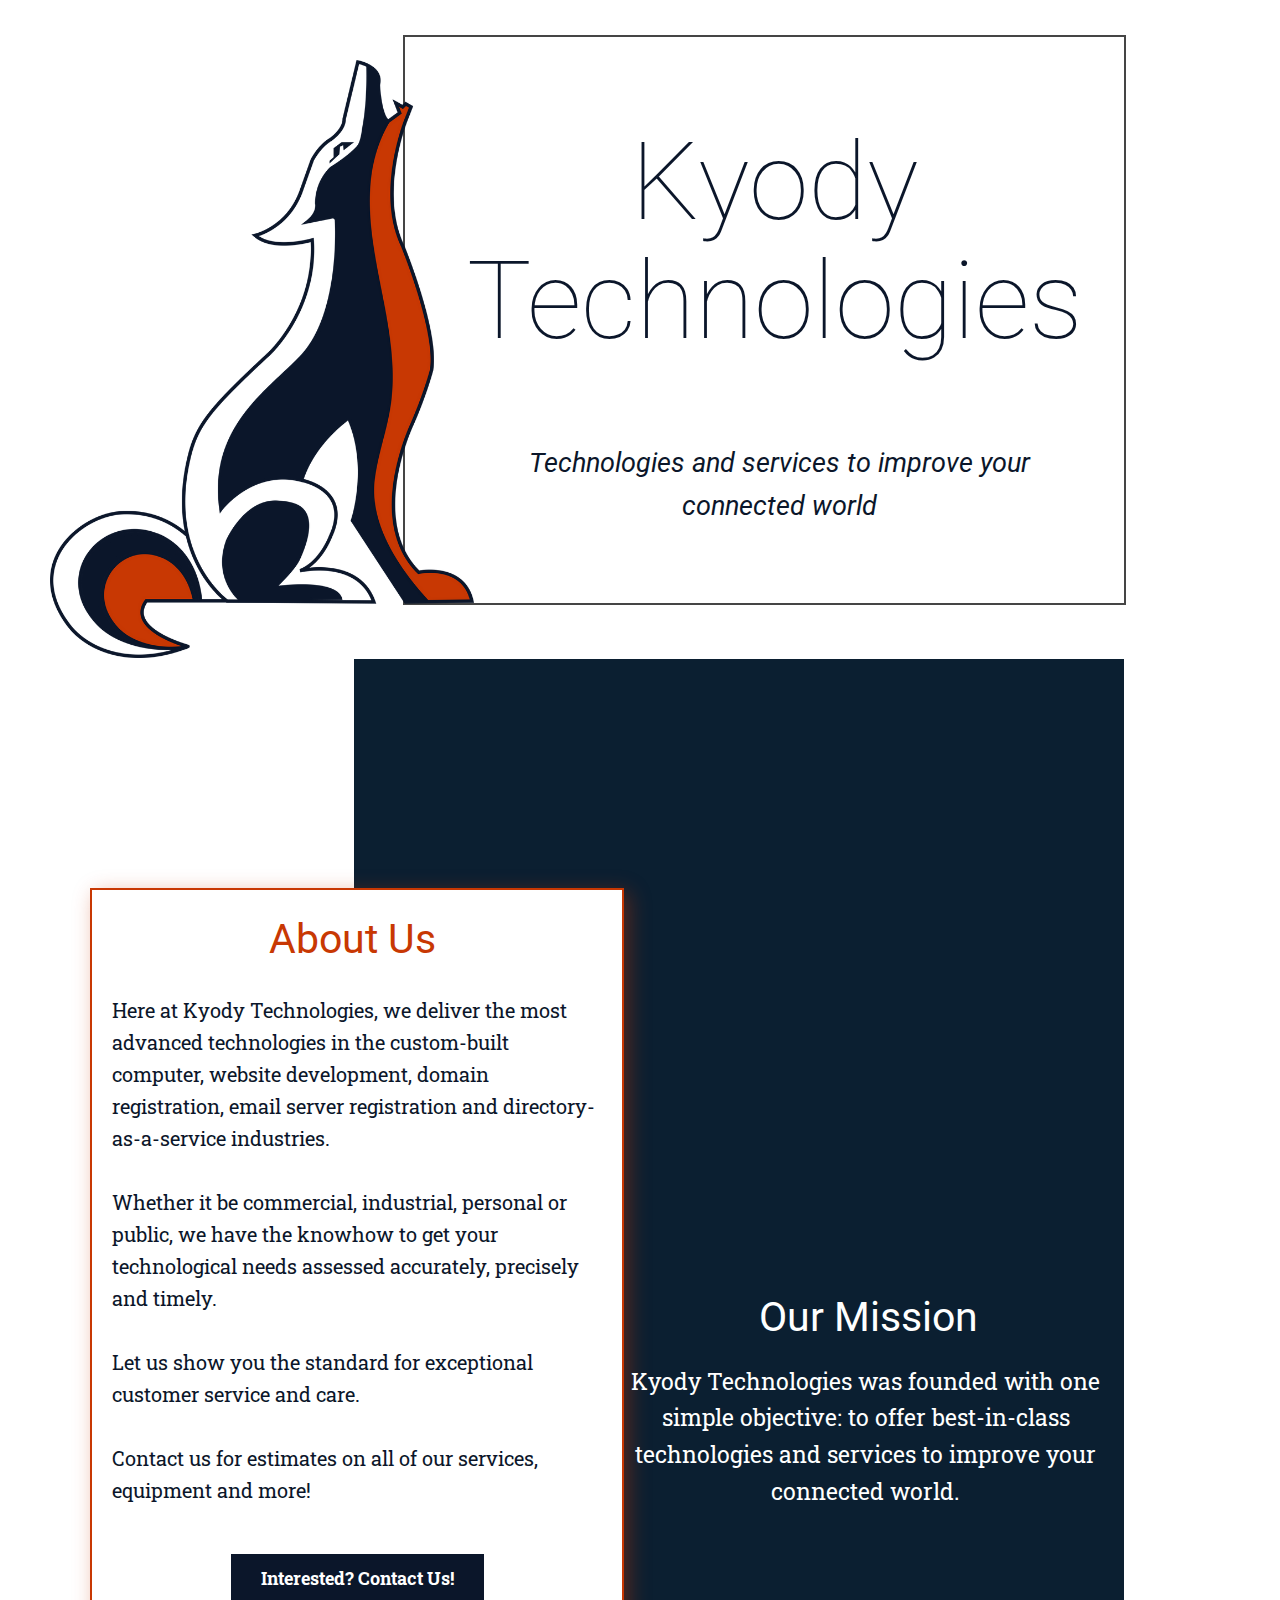
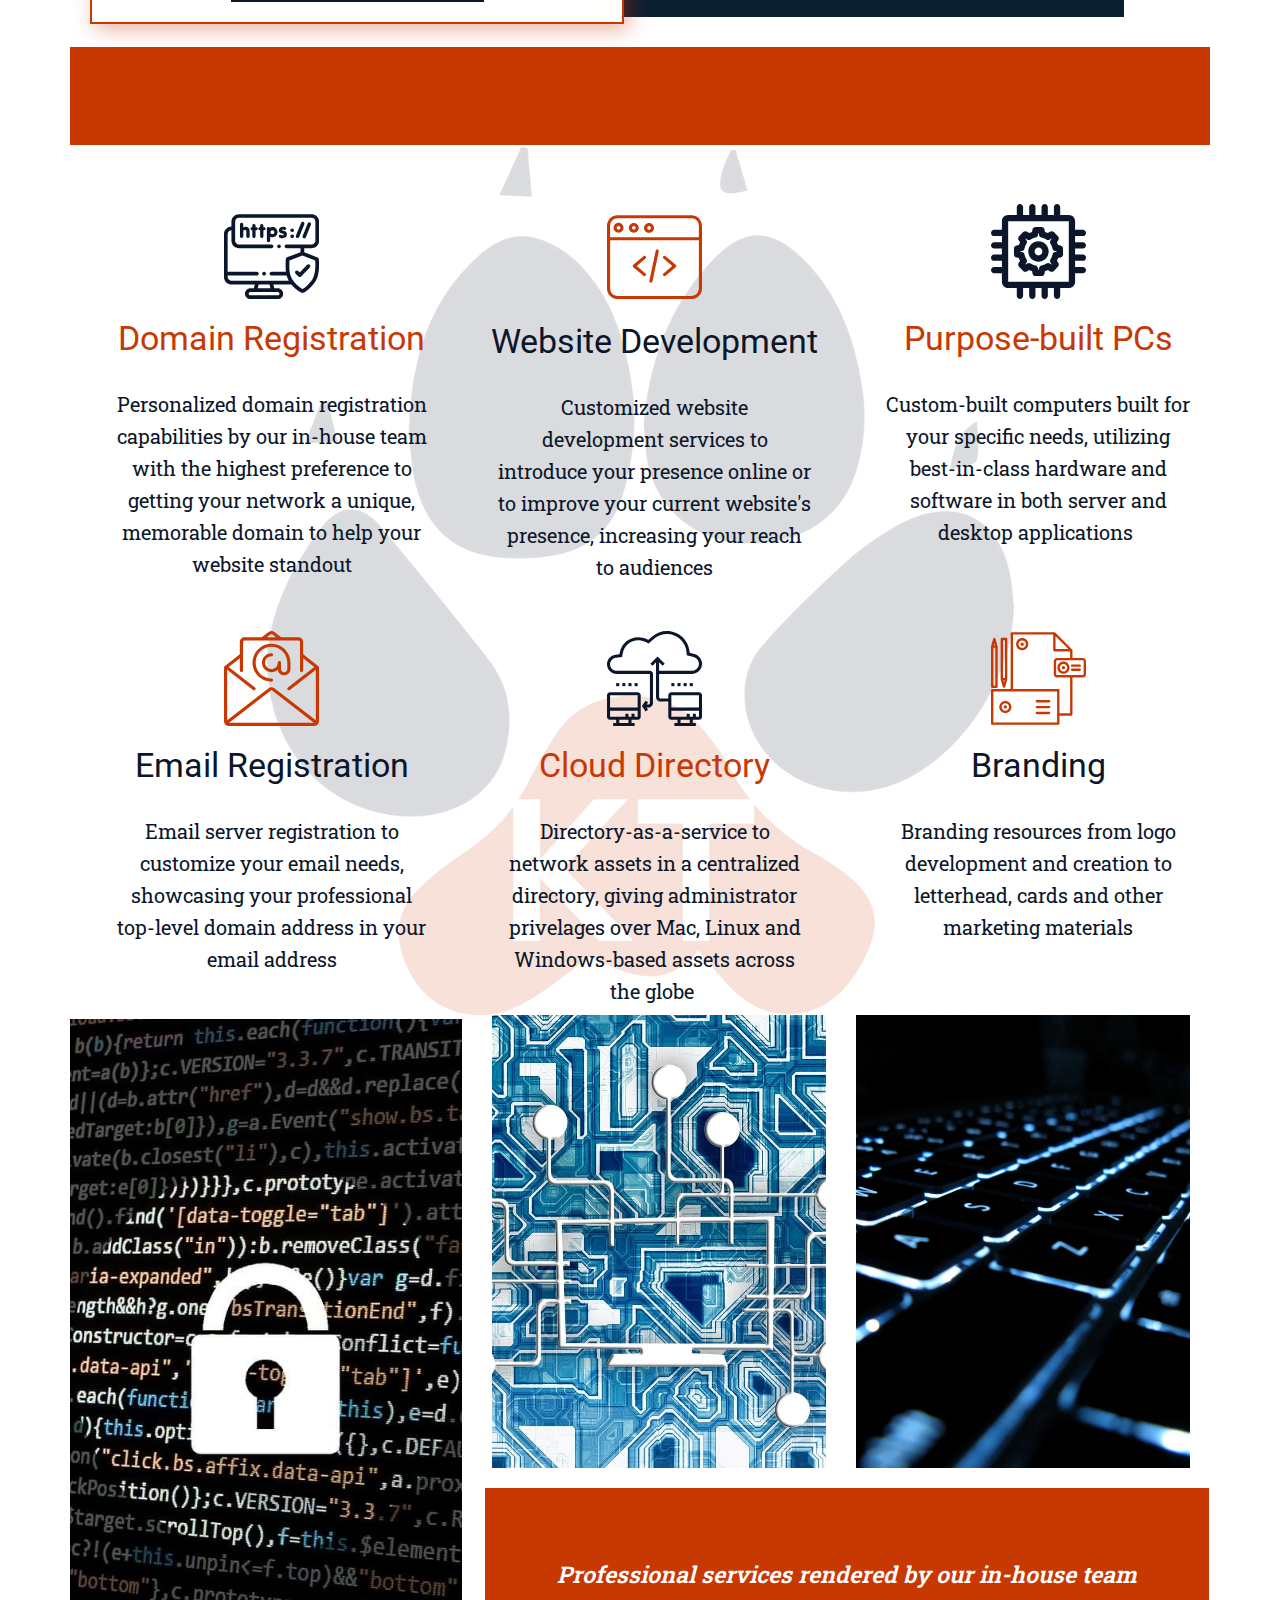
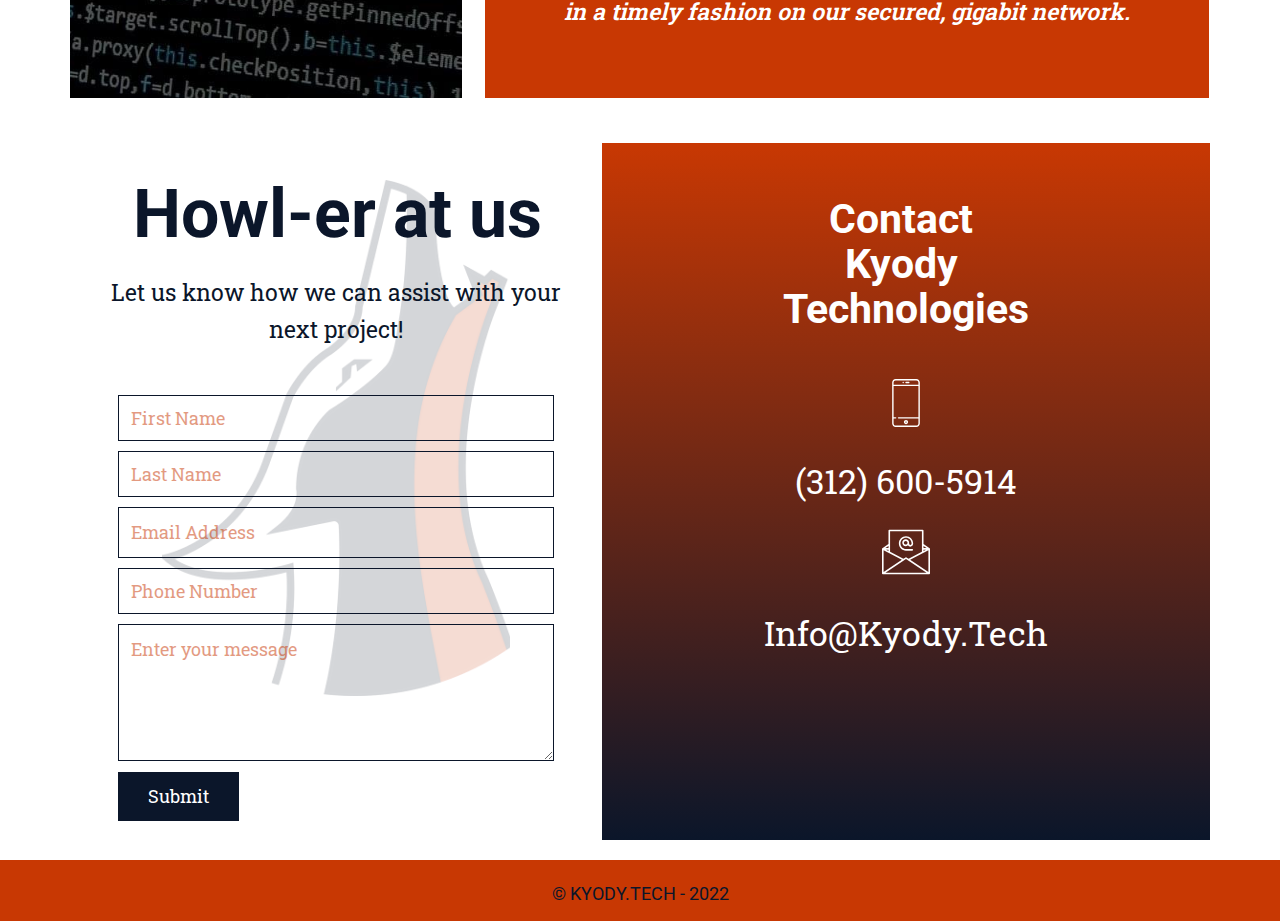
<file: Kyody-Technologies.html>
<!DOCTYPE html>
<html style="font-size: 18px;"><head>
    <meta name="viewport" content="width=device-width, initial-scale=1.0">
    <meta charset="utf-8">
    <meta name="keywords" content="CCTV, cameras, security, low-voltage, computers, custom-built computers, PC, cat6, loss prevention, monitoring">
    <meta name="description" content="">
    <meta name="page_type" content="np-template-header-footer-from-plugin">
    <meta property="og:image" content="images/66fed471-bd71-4296-89b5-087daa357106.png">
    <title>Kyody Technologies</title>
    <link rel="stylesheet" href="kyodytechnologies.css" media="screen">
<link rel="stylesheet" href="Kyody-Technologies.css" media="screen">
    <script class="u-script" type="text/javascript" src="jquery.js" defer=""></script>
    <script class="u-script" type="text/javascript" src="kyodytechnologies.js" defer=""></script>
    <link rel="icon" href="images/favicon.ico">
    <link id="u-theme-google-font" rel="stylesheet" href="https://fonts.googleapis.com/css?family=Roboto:100,100i,300,300i,400,400i,500,500i,700,700i,900,900i|Roboto+Slab:100,200,300,400,500,600,700,800,900">
    
    
    
    
    
    
    
    <script type="application/ld+json">{
		"@context": "http://schema.org",
		"@type": "Organization",
		"name": "Kyody Technologies"
}</script>
    <meta name="theme-color" content="#0b162a">
    <meta property="og:title" content="Kyody Technologies">
    <meta property="og:description" content="">
    <meta property="og:type" content="website">
  <script>
    function gdprConfirmed() {
        return true;
    }
    if (gdprConfirmed()) {
    document.write("\
    \
    <!-- Google Analytics -->\
    <gascript async src=\"https://www.googletagmanager.com/gtag/js?id=2019098889\"></gascript>\
    <gascript>\
        window.dataLayer = window.dataLayer || [];\
        function gtag(){dataLayer.push(arguments);}\
        gtag('js', new Date());\
        gtag('config', '2019098889');\
    </gascript>\
    <!-- End Google Analytics -->\
    ".replace(/gascript/g, 'script'));
    }
    </script></head>
  <body class="u-body"> 
    <section class="u-align-center-sm u-align-center-xs u-clearfix u-section-1" id="sec-bceb">
      <div class="u-clearfix u-sheet u-valign-middle-xs u-sheet-1">
        <div class="u-border-2 u-border-grey-dark-1 u-expanded-width-md u-shape u-shape-rectangle u-shape-1"></div>
        <img class="u-image u-image-1" src="images/e522ecbc-d693-4eb3-b7eb-347ca2ec8bb4.png">
        <div class="u-align-center-md u-align-center-sm u-align-center-xs u-container-style u-expanded-width-sm u-expanded-width-xs u-group u-group-1">
          <div class="u-container-layout u-valign-middle-md u-container-layout-1">
            <h1 class="u-align-center u-text u-text-palette-1-base u-title u-text-1">Kyody Technologies</h1>
            <p class="u-align-center u-custom-font u-heading-font u-large-text u-text u-text-palette-1-base u-text-variant u-text-2">Technologies and services to improve your connected world</p>
          </div>
        </div>
      </div>
    </section>
    <section class="u-clearfix u-section-2" id="sec-e50a">
      <div class="u-clearfix u-sheet u-valign-middle-xl u-sheet-1">
        <div class="u-custom-color-1 u-expanded-width-md u-expanded-width-sm u-expanded-width-xs u-shape u-shape-rectangle u-shape-1"></div>
        <img src="images/3ab1d1ef-3a4d-4ab1-85e8-7ec495763be9.jpg" alt="" class="u-expanded-width-xs u-hidden-xs u-image u-image-default u-image-1" data-image-width="1280" data-image-height="853" data-animation-name="pulse" data-animation-duration="3500" data-animation-delay="0" data-animation-direction="">
        <div class="u-align-center-sm u-align-center-xs u-border-2 u-border-palette-2-base u-container-style u-expanded-width-xs u-group u-white u-group-1">
          <div class="u-container-layout u-valign-bottom u-container-layout-1">
            <h2 class="u-align-center u-text u-text-palette-2-base u-text-1">About Us&nbsp;</h2>
            <p class="u-align-left u-text u-text-2" spellcheck="false">
              <span style="font-size: 1.11111rem;">Here at Kyody Technologies, we deliver the most advanced technologies in the custom-built computer, website development, domain registration, email server registration and directory-as-a-service industries.<br>
                <br>Whether it be commercial, industrial, personal or public, we have the knowhow to get your technological needs assessed accurately, precisely and timely.<br>
                <br>Let us show you the standard for exceptional customer service and care.&nbsp;<br>
                <br>Contact us for estimates on all of our services, equipment and more!
              </span>
              <br>
            </p>
            <a href="#carousel_8cb2" class="u-active-palette-3-base u-align-center u-border-none u-btn u-button-style u-hover-palette-2-base u-palette-1-base u-btn-1">Interested? Contact Us!</a>
          </div>
        </div>
        <div class="u-container-style u-expanded-width-xs u-group u-group-2">
          <div class="u-container-layout u-valign-bottom-xs u-container-layout-2">
            <h3 class="u-align-center u-text u-text-body-alt-color u-text-3">Our Mission</h3>
            <p class="u-align-center u-text u-text-default u-text-white u-text-4">Kyody Technologies was founded with one simple objective: to offer best-in-class technologies and services to improve your connected world.</p>
          </div>
        </div>
        <div class="u-expanded-width u-palette-2-base u-shape u-shape-rectangle u-shape-2"></div>
      </div>
    </section>
    <section class="u-align-center u-clearfix u-image u-image-contain u-section-3" id="carousel_0cf7">
      <div class="u-clearfix u-sheet u-sheet-1">
        <div class="u-clearfix u-expanded-width-lg u-expanded-width-xl u-gutter-10 u-layout-spacing-vertical u-layout-wrap u-layout-wrap-1">
          <div class="u-layout">
            <div class="u-layout-row">
              <div class="u-align-left u-container-style u-layout-cell u-left-cell u-size-20 u-size-20-md u-layout-cell-1">
                <div class="u-container-layout u-valign-bottom-lg u-valign-bottom-md u-valign-bottom-sm u-valign-bottom-xs u-container-layout-1"><span class="u-align-left u-icon u-icon-circle u-icon-1"><svg class="u-svg-link" preserveAspectRatio="xMidYMin slice" viewBox="0 -27 512 511" style=""><use xmlns:xlink="http://www.w3.org/1999/xlink" xlink:href="#svg-e892"></use></svg><svg class="u-svg-content" viewBox="0 -27 512 511" id="svg-e892"><path d="m399.621094 306.769531c-3.972656-3.839843-10.304688-3.734375-14.148438.238281-3.839844 3.972657-3.730468 10.308594.242188 14.148438l15.363281 14.847656c1.867187 1.804688 4.359375 2.8125 6.953125 2.8125h.175781c2.65625-.050781 5.183594-1.148437 7.027344-3.0625l46.96875-48.742187c3.832031-3.980469 3.71875-10.3125-.261719-14.148438-3.980468-3.832031-10.3125-3.714843-14.148437.265625l-40.015625 41.523438zm0 0"></path><path d="m471.183594 183.914062c22.503906 0 40.816406-17.824218 40.816406-39.734374v-103.945313c0-21.910156-18.308594-39.734375-40.816406-39.734375h-389.945313c-22.492187 0-40.789062 17.824219-40.789062 39.734375v26.378906c-22.398438.578125-40.449219 18.960938-40.449219 41.492188v228.980469c0 22.894531 18.628906 41.519531 41.523438 41.519531h124.867187l-4.96875 20.683593h-18.902344c-16.050781 0-29.109375 13.058594-29.109375 29.109376 0 16.046874 13.058594 29.105468 29.109375 29.105468h147.167969c16.050781 0 29.109375-13.058594 29.109375-29.105468 0-16.050782-13.058594-29.109376-29.109375-29.109376h-18.894531l-4.957031-20.683593h96.847656c4.527344 5.554687 9.550781 10.988281 15.085937 16.285156 2.621094 2.511719 10.324219 9.132813 17.980469 15.023437 14.917969 11.476563 20.558594 13.335938 24.445312 13.636719.410157.03125.921876.070313 1.554688.070313 4.546875 0 15.257812-2.027344 38.367188-23.5625 14.644531-13.648438 27.800781-29.351563 34.332031-40.988282 20.355469-36.289062 18.691406-88.988281 15.886719-117.171874-.375-3.746094-2.816407-6.964844-6.320313-8.332032l-71.808594-28.007812v-21.644532zm-172.394532 244.480469c0 5.015625-4.082031 9.097657-9.101562 9.097657h-147.167969c-5.015625 0-9.097656-4.082032-9.097656-9.097657s4.082031-9.09375 9.097656-9.09375h26.746094c.015625 0 .03125.003907.046875.003907.023438 0 .046875-.003907.070312-.003907h93.441407c.023437 0 .046875.003907.070312.003907.015625 0 .03125-.003907.050781-.003907h26.742188c5.019531 0 9.101562 4.082031 9.101562 9.09375zm-48.570312-29.105469h-68.21875l4.972656-20.683593h58.289063zm226.78125-50.011718c-5.234375 9.324218-16.636719 22.964844-29.042969 34.746094-14.640625 13.90625-23.347656 18.550781-26.128906 19.425781-6.148437-2.699219-24.566406-17.585938-30.210937-23.007813-24.277344-23.226562-37.332032-48.976562-38.789063-76.535156-.691406-12.914062-1.140625-40.167969-.214844-54.457031l69.539063-26.335938 68.820312 26.84375c3.355469 41.421875-1.664062 77.378907-13.972656 99.320313zm-64.804688-143.792969-72.476562 27.453125c-3.398438 1.285156-5.832031 4.308594-6.355469 7.90625-2.054687 14.03125-1.214843 51.054688-.519531 64.125.105469 1.96875.261719 3.925781.460938 5.875h-77.460938c-5.527344 0-10.003906 4.480469-10.003906 10.007812 0 5.523438 4.476562 10.003907 10.003906 10.003907h81.304688c2.699218 9.511719 6.613281 18.765625 11.738281 27.742187h-307.363281c-11.863282 0-21.511719-9.648437-21.511719-21.507812v-6.234375h157.484375c5.527344 0 10.007812-4.476563 10.007812-10.003907 0-5.527343-4.480468-10.003906-10.007812-10.003906h-157.484375v-202.742187c0-11.496094 9.074219-20.886719 20.4375-21.453125v57.527344c0 21.910156 18.296875 39.734374 40.789062 39.734374h175.199219c5.527344 0 10.007812-4.480468 10.007812-10.003906 0-5.527344-4.480468-10.007812-10.007812-10.007812h-175.199219c-11.457031 0-20.777343-8.84375-20.777343-19.722656v-103.945313c0-10.875 9.320312-19.722656 20.777343-19.722656h389.945313c11.472656 0 20.804687 8.847656 20.804687 19.722656v103.945313c0 10.878906-9.332031 19.722656-20.804687 19.722656h-134.894532c-5.527343 0-10.007812 4.480468-10.007812 10.007812 0 5.523438 4.480469 10.003906 10.007812 10.003906h75.910157v21.570313zm0 0"></path><path d="m367.355469 109.835938c-2.695313 0-5.015625.992187-6.945313 2.832031-1.957031 1.898437-2.949218 4.222656-2.949218 6.945312 0 2.664063 1.019531 4.988281 2.808593 6.914063l.054688.054687c1.957031 1.871094 4.308593 2.835938 7.03125 2.835938 2.664062 0 4.929687-.992188 6.828125-2.863281 1.871094-1.871094 2.835937-4.164063 2.835937-6.828126 0-2.695312-.933593-5.046874-2.835937-6.972656-1.867188-1.929687-4.164063-2.917968-6.828125-2.917968zm0 0"></path><path d="m422.796875 120.941406c0 11.421875 14.457031 13.546875 18.027344 4.28125l27.640625-68.554687c.421875-.964844.621094-1.984375.621094-3.003907 0-4.875-2.691407-9.097656-7.679688-9.945312-4.480469-.765625-8.902344 1.613281-10.460938 5.921875l-27.550781 68.410156c-.398437.910157-.597656 1.871094-.597656 2.890625zm0 0"></path><path d="m339.121094 109.269531c0-6.292969-2.4375-11.394531-7.878906-14.710937-3.34375-2.125-7.738282-3.484375-11.5625-4.5625-1.449219-.394532-5.074219-1.386719-6.238282-2.179688-.394531-.339844-.878906-.824218-.878906-1.363281 0-.820313.425781-1.359375 1.050781-1.839844.992188-.738281 2.152344-.992187 3.34375-.992187 1.246094 0 2.691407.367187 3.882813.707031l2.210937.738281c1.445313.480469 3.230469 1.046875 4.761719 1.046875 2.125 0 3.941406-.820312 5.386719-2.378906 1.390625-1.53125 2.097656-3.398437 2.097656-5.46875 0-3.597656-2.4375-6.066406-5.441406-7.679687-3.601563-1.953126-7.796875-2.605469-11.878907-2.605469-5.953124 0-11.507812 1.558593-16.097656 5.441406-4.339844 3.710937-6.519531 8.5-6.519531 14.195313 0 5.441406 2.011719 10.003906 6.660156 13.035156 3.117188 2.042968 7.824219 3.402344 11.421875 4.449218 2.210938.625 4.535156 1.304688 6.632813 2.242188.484375.226562 1.191406.59375 1.476562 1.074219.253907.484375.367188 1.050781.367188 1.617187 0 1.1875-.480469 2.039063-1.417969 2.746094-1.246094.9375-2.71875 1.277344-4.25 1.277344-2.4375 0-5.246094-.878906-7.539062-1.699219-1.730469-.625-4.367188-1.589844-6.210938-1.589844-2.097656 0-3.910156.796875-5.328125 2.351563-1.417969 1.5625-2.039063 3.488281-2.039063 5.585937v.394531c0 3.996094 3.089844 6.492188 6.402344 8.050782 4.339844 2.066406 9.328125 2.691406 14.089844 2.691406 6.207031 0 12.21875-1.503906 16.949219-5.667969 4.449219-3.941406 6.546875-9.015625 6.546875-14.90625zm0 0"></path><path d="m174.066406 70.980469h-3.769531l.085937-8.191407c0-2.464843-.851562-4.589843-2.664062-6.230468-1.671875-1.671875-3.710938-2.636719-6.09375-2.636719-2.4375 0-4.5625.878906-6.292969 2.605469-1.699219 1.699218-2.578125 3.828125-2.578125 6.261718v8.191407h-1.558594c-2.210937 0-4.167968.738281-5.785156 2.265625-1.640625 1.503906-2.464844 3.429687-2.464844 5.667968 0 2.183594.824219 4.027344 2.324219 5.585938 1.585938 1.699219 3.628907 2.464844 5.925781 2.464844h1.671876v33.015625c0 1.191406.167968 2.378906.621093 3.484375.425781 1.078125 1.078125 2.011718 1.902344 2.835937 1.671875 1.726563 3.796875 2.636719 6.234375 2.636719 2.464844 0 4.59375-.851562 6.292969-2.664062 1.644531-1.757813 2.464843-3.882813 2.464843-6.320313l-.113281-32.875h3.714844c2.238281 0 4.167969-.820313 5.753906-2.40625 1.558594-1.53125 2.378907-3.429687 2.378907-5.640625s-.761719-4.140625-2.320313-5.726562c-1.5625-1.558594-3.519531-2.324219-5.730469-2.324219zm0 0"></path><path d="m104.195312 72.257812v-17.117187c0-2.464844-.90625-4.535156-2.632812-6.234375-1.757812-1.703125-3.773438-2.636719-6.238281-2.636719-2.4375 0-4.5625.90625-6.320313 2.636719-1.699218 1.726562-2.636718 3.796875-2.636718 6.234375v65.039063c0 2.40625.9375 4.503906 2.636718 6.203124 1.757813 1.757813 3.882813 2.636719 6.320313 2.636719s4.566406-.847656 6.292969-2.578125c1.730468-1.730468 2.578124-3.828125 2.578124-6.261718v-26.867188c0-2.265625.824219-4.136719 2.46875-5.695312 1.644532-1.617188 3.625-2.382813 5.921876-2.382813 2.238281 0 4.082031.824219 5.640624 2.410156 1.558594 1.617188 2.355469 3.515625 2.355469 5.78125v26.753907c0 2.464843.90625 4.589843 2.636719 6.316406 1.753906 1.730468 3.882812 2.636718 6.320312 2.636718 2.464844 0 4.589844-.851562 6.234376-2.664062 1.730468-1.730469 2.636718-3.855469 2.636718-6.289062v-29.304688c0-18.902344-18.878906-27.65625-34.214844-18.617188zm0 0"></path><path d="m286.882812 88.324219c-.511718-1.585938-1.277343-3.089844-2.15625-4.535157-1.21875-1.980468-2.664062-3.796874-4.308593-5.4375-5.328125-5.328124-11.761719-8.023437-19.273438-8.023437-5.015625 0-9.722656 1.164063-14.03125 3.574219-2.042969-3.34375-6.773437-4.960938-10.460937-3.796875-4.082032 1.273437-5.554688 5.15625-5.554688 9.125v63.195312c0 2.492188.824219 4.648438 2.636719 6.347657 1.757813 1.730468 3.855469 2.632812 6.320313 2.632812 2.464843 0 4.507812-.90625 6.234374-2.664062 1.675782-1.726563 2.636719-3.765626 2.636719-6.203126v-20.320312c3.828125 1.8125 7.9375 2.664062 12.21875 2.664062 7.539063 0 14.085938-2.523437 19.417969-7.878906 5.328125-5.328125 7.878906-11.871094 7.878906-19.410156 0-3.148438-.480468-6.292969-1.558594-9.269531zm-25.992187 19.496093c-5.839844 0-10.542969-4.703124-10.542969-10.511718 0-5.839844 4.703125-10.542969 10.542969-10.542969 5.808594 0 10.515625 4.703125 10.515625 10.542969 0 5.808594-4.707031 10.511718-10.515625 10.511718zm0 0"></path><path d="m216.160156 70.980469h-3.796875l.085938-8.191407c0-2.464843-.851563-4.589843-2.636719-6.230468-1.703125-1.671875-3.742188-2.636719-6.125-2.636719-2.4375 0-4.535156.878906-6.261719 2.605469-1.730469 1.699218-2.609375 3.828125-2.609375 6.261718v8.191407h-1.53125c-2.210937 0-4.167968.738281-5.78125 2.265625-1.644531 1.503906-2.464844 3.429687-2.464844 5.667968 0 2.183594.820313 4.027344 2.296876 5.585938 1.613281 1.699219 3.625 2.464844 5.949218 2.464844h1.644532v33.015625c0 1.191406.199218 2.378906.652343 3.484375.425781 1.078125 1.078125 2.011718 1.898438 2.835937 1.671875 1.726563 3.773437 2.636719 6.210937 2.636719 2.464844 0 4.617188-.851562 6.292969-2.664062 1.671875-1.757813 2.492187-3.882813 2.464844-6.320313l-.085938-32.875h3.6875c2.238281 0 4.191407-.820313 5.753907-2.40625 1.558593-1.53125 2.40625-3.429687 2.40625-5.640625s-.765626-4.140625-2.351563-5.726562c-1.558594-1.558594-3.488281-2.324219-5.699219-2.324219zm0 0"></path><path d="m404.96875 123.183594 27.636719-68.582032c.425781-.9375.625-1.957031.625-2.976562 0-4.902344-2.664063-9.097656-7.683594-9.945312-4.480469-.765626-8.871094 1.613281-10.457031 5.921874l-27.523438 68.410157c-.398437.90625-.625 1.871093-.625 2.890625 0 11.394531 14.457032 13.546875 18.027344 4.28125zm0 0"></path><path d="m367.355469 96.828125c2.664062 0 4.988281-.90625 6.886719-2.777344 1.871093-1.898437 2.777343-4.222656 2.777343-6.886719 0-2.664062-.960937-4.960937-2.832031-6.828124-1.898438-1.902344-4.167969-2.863282-6.832031-2.863282-2.664063 0-4.988281.933594-6.972657 2.71875-2.039062 1.84375-3.03125 4.195313-3.03125 6.972656 0 2.75.992188 5.101563 3.03125 6.972657 1.984376 1.753906 4.308594 2.691406 6.972657 2.691406zm0 0"></path><path d="m296.546875 163.90625h-.195313c-5.527343 0-10.007812 4.476562-10.007812 10.003906 0 5.523438 4.480469 10.003906 10.007812 10.003906h.195313c5.527344 0 10.007813-4.476562 10.007813-10.003906s-4.480469-10.003906-10.007813-10.003906zm0 0"></path><path d="m216.105469 310.84375h-.199219c-5.527344 0-10.003906 4.480469-10.003906 10.003906 0 5.527344 4.476562 10.007813 10.003906 10.007813h.199219c5.523437 0 10.003906-4.480469 10.003906-10.007813 0-5.523437-4.480469-10.003906-10.003906-10.003906zm0 0"></path></svg></span>
                  <h3 class="u-align-center u-text u-text-palette-2-base u-text-1" spellcheck="false">Domain Registration</h3>
                  <p class="u-align-center u-text u-text-2" spellcheck="false"> Personalized domain registration capabilities by our in-house team with the highest preference to getting your network a unique, memorable domain to help your website standout</p>
                </div>
              </div>
              <div class="u-align-left u-container-style u-layout-cell u-size-20 u-size-20-md u-layout-cell-2">
                <div class="u-container-layout u-container-layout-2"><span class="u-align-left u-icon u-icon-2"><svg class="u-svg-link" preserveAspectRatio="xMidYMin slice" viewBox="0 -25 424 424" style=""><use xmlns:xlink="http://www.w3.org/1999/xlink" xlink:href="#svg-cdff"></use></svg><svg class="u-svg-content" viewBox="0 -25 424 424" id="svg-cdff"><path d="m167.289062 272.132812c-1.601562 0-3.214843-.550781-4.53125-1.671874l-45.296874-38.570313c-1.5625-1.332031-2.460938-3.277344-2.460938-5.332031 0-2.050782.902344-3.996094 2.460938-5.328125l45.296874-38.570313c2.941407-2.507812 7.359376-2.152344 9.867188.789063 2.503906 2.945312 2.152344 7.363281-.792969 9.867187l-39.035156 33.242188 39.035156 33.242187c2.945313 2.507813 3.296875 6.925781.792969 9.867188-1.386719 1.628906-3.355469 2.464843-5.335938 2.464843zm0 0"></path><path d="m256.710938 272.132812c-1.980469 0-3.949219-.835937-5.332032-2.464843-2.507812-2.941407-2.152344-7.359375.789063-9.867188l39.035156-33.242187-39.035156-33.242188c-2.941407-2.503906-3.296875-6.921875-.789063-9.867187 2.503906-2.941407 6.925782-3.296875 9.863282-.789063l45.296874 38.570313c1.5625 1.332031 2.460938 3.277343 2.460938 5.328125 0 2.054687-.898438 4-2.460938 5.332031l-45.296874 38.570313c-1.316407 1.121093-2.929688 1.671874-4.53125 1.671874zm0 0"></path><path d="m195.964844 301.0625c-.480469 0-.964844-.050781-1.453125-.152344-3.78125-.796875-6.203125-4.511718-5.40625-8.292968l28.230469-134.035157c.796874-3.78125 4.507812-6.203125 8.292968-5.40625 3.78125.796875 6.203125 4.507813 5.40625 8.292969l-28.230468 134.035156c-.695313 3.296875-3.601563 5.558594-6.839844 5.558594zm0 0"></path><path d="m377 374.085938h-330c-25.914062 0-47-21.082032-47-47v-280.085938c0-25.914062 21.085938-47 47-47h330c25.914062 0 47 21.085938 47 47v280.085938c0 25.917968-21.085938 47-47 47zm-330-360.085938c-18.195312 0-33 14.804688-33 33v280.085938c0 18.195312 14.804688 33 33 33h330c18.195312 0 33-14.804688 33-33v-280.085938c0-18.195312-14.804688-33-33-33zm0 0"></path><path d="m417 112.089844h-410c-3.867188 0-7-3.132813-7-7 0-3.863282 3.132812-7 7-7h410c3.867188 0 7 3.136718 7 7 0 3.867187-3.132812 7-7 7zm0 0"></path><path d="m119.601562 78.59375c-12.210937 0-22.152343-9.941406-22.152343-22.152344 0-12.214844 9.941406-22.152344 22.152343-22.152344 12.214844 0 22.152344 9.9375 22.152344 22.152344 0 12.210938-9.9375 22.152344-22.152344 22.152344zm0-30.304688c-4.492187 0-8.152343 3.65625-8.152343 8.152344s3.660156 8.152344 8.152343 8.152344c4.496094 0 8.152344-3.65625 8.152344-8.152344s-3.65625-8.152344-8.152344-8.152344zm0 0"></path><path d="m51.539062 78.378906c-12.214843 0-22.152343-9.9375-22.152343-22.152344 0-12.214843 9.9375-22.152343 22.152343-22.152343 12.214844 0 22.152344 9.9375 22.152344 22.152343 0 12.214844-9.9375 22.152344-22.152344 22.152344zm0-30.304687c-4.492187 0-8.152343 3.660156-8.152343 8.152343 0 4.496094 3.660156 8.152344 8.152343 8.152344 4.496094 0 8.152344-3.65625 8.152344-8.152344 0-4.492187-3.65625-8.152343-8.152344-8.152343zm0 0"></path><path d="m187.664062 78.804688c-12.210937 0-22.148437-9.9375-22.148437-22.152344 0-12.210938 9.9375-22.148438 22.148437-22.148438 12.214844 0 22.152344 9.9375 22.152344 22.148438 0 12.214844-9.9375 22.152344-22.152344 22.152344zm0-30.304688c-4.492187 0-8.148437 3.65625-8.148437 8.152344s3.65625 8.152344 8.148437 8.152344c4.496094 0 8.152344-3.65625 8.152344-8.152344s-3.65625-8.152344-8.152344-8.152344zm0 0"></path></svg></span>
                  <h3 class="u-align-center u-text u-text-palette-1-base u-text-3" spellcheck="false"> Website Development</h3>
                  <p class="u-align-center u-text u-text-4" spellcheck="false"> Customized website development services to introduce your presence online or to improve your current website's presence, increasing your reach to audiences</p>
                </div>
              </div>
              <div class="u-align-left u-container-style u-layout-cell u-right-cell u-size-20 u-size-20-md u-layout-cell-3">
                <div class="u-container-layout u-container-layout-3"><span class="u-align-left u-icon u-icon-rounded u-radius-10 u-text-palette-1-base u-icon-3"><svg class="u-svg-link" preserveAspectRatio="xMidYMin slice" viewBox="0 0 512 512" style=""><use xmlns:xlink="http://www.w3.org/1999/xlink" xlink:href="#svg-56ba"></use></svg><svg xmlns="http://www.w3.org/2000/svg" xmlns:xlink="http://www.w3.org/1999/xlink" version="1.1" xml:space="preserve" class="u-svg-content" viewBox="0 0 512 512" x="0px" y="0px" id="svg-56ba" style="enable-background:new 0 0 512 512;"><g><g><path d="M419.32,58.773H92.68c-19.011,0-33.907,14.897-33.907,33.907v326.64c0,19.011,14.897,33.907,33.907,33.907h326.64    c19.011,0,33.907-14.897,33.907-33.907V92.68C453.227,73.669,438.331,58.773,419.32,58.773z M419.32,419.32H92.68L92.426,92.703    c0,0,0.073-0.023,0.254-0.023h326.64V419.32z"></path>
</g>
</g><g><g><path d="M222.658,0c-9.364,0-16.954,7.59-16.954,16.954v57.077c0,9.364,7.59,16.954,16.954,16.954s16.954-7.59,16.954-16.954    V16.954C239.612,7.59,232.022,0,222.658,0z"></path>
</g>
</g><g><g><path d="M289.342,0c-9.364,0-16.954,7.59-16.954,16.954v57.077c0,9.364,7.59,16.954,16.954,16.954s16.954-7.59,16.954-16.954    V16.954C306.296,7.59,298.706,0,289.342,0z"></path>
</g>
</g><g><g><path d="M155.974,0c-9.364,0-16.954,7.59-16.954,16.954v57.077c0,9.364,7.59,16.954,16.954,16.954s16.954-7.59,16.954-16.954    V16.954C172.927,7.59,165.338,0,155.974,0z"></path>
</g>
</g><g><g><path d="M356.026,0c-9.364,0-16.954,7.59-16.954,16.954v57.077c0,9.364,7.59,16.954,16.954,16.954s16.954-7.59,16.954-16.954    V16.954C372.98,7.59,365.391,0,356.026,0z"></path>
</g>
</g><g><g><path d="M222.658,421.015c-9.364,0-16.954,7.59-16.954,16.954v57.077c0,9.364,7.59,16.954,16.954,16.954    s16.954-7.59,16.954-16.954v-57.077C239.612,428.605,232.022,421.015,222.658,421.015z"></path>
</g>
</g><g><g><path d="M289.342,421.015c-9.364,0-16.954,7.59-16.954,16.954v57.077c0,9.364,7.59,16.954,16.954,16.954    s16.954-7.59,16.954-16.954v-57.077C306.296,428.605,298.706,421.015,289.342,421.015z"></path>
</g>
</g><g><g><path d="M155.974,421.015c-9.364,0-16.954,7.59-16.954,16.954v57.077c0,9.364,7.59,16.954,16.954,16.954    s16.954-7.59,16.954-16.954v-57.077C172.927,428.605,165.338,421.015,155.974,421.015z"></path>
</g>
</g><g><g><path d="M356.026,421.015c-9.364,0-16.954,7.59-16.954,16.954v57.077c0,9.364,7.59,16.954,16.954,16.954    s16.954-7.59,16.954-16.954v-57.077C372.98,428.605,365.391,421.015,356.026,421.015z"></path>
</g>
</g><g><g><path d="M495.046,205.704h-57.077c-9.364,0-16.954,7.59-16.954,16.954s7.59,16.954,16.954,16.954h57.077    c9.364,0,16.954-7.59,16.954-16.954S504.41,205.704,495.046,205.704z"></path>
</g>
</g><g><g><path d="M495.046,272.389h-57.077c-9.364,0-16.954,7.59-16.954,16.954s7.59,16.954,16.954,16.954h57.077    c9.364,0,16.954-7.59,16.954-16.954S504.41,272.389,495.046,272.389z"></path>
</g>
</g><g><g><path d="M495.046,139.02h-57.077c-9.364,0-16.954,7.59-16.954,16.954s7.59,16.954,16.954,16.954h57.077    c9.364,0,16.954-7.59,16.954-16.954S504.41,139.02,495.046,139.02z"></path>
</g>
</g><g><g><path d="M495.046,339.073h-57.077c-9.364,0-16.954,7.59-16.954,16.954s7.59,16.954,16.954,16.954h57.077    c9.364,0,16.954-7.59,16.954-16.954S504.41,339.073,495.046,339.073z"></path>
</g>
</g><g><g><path d="M74.031,205.704H16.954C7.59,205.704,0,213.294,0,222.658s7.59,16.954,16.954,16.954h57.077    c9.364,0,16.954-7.59,16.954-16.954S83.395,205.704,74.031,205.704z"></path>
</g>
</g><g><g><path d="M74.031,272.389H16.954C7.59,272.389,0,279.978,0,289.342s7.59,16.954,16.954,16.954h57.077    c9.364,0,16.954-7.59,16.954-16.954S83.395,272.389,74.031,272.389z"></path>
</g>
</g><g><g><path d="M74.031,139.02H16.954C7.59,139.02,0,146.609,0,155.974s7.59,16.954,16.954,16.954h57.077    c9.364,0,16.954-7.59,16.954-16.954S83.395,139.02,74.031,139.02z"></path>
</g>
</g><g><g><path d="M74.031,339.073H16.954C7.59,339.073,0,346.662,0,356.026s7.59,16.954,16.954,16.954h57.077    c9.364,0,16.954-7.59,16.954-16.954S83.395,339.073,74.031,339.073z"></path>
</g>
</g><g><g><path d="M374.133,223.472l-12.399-2.119c-1.735-5.403-3.922-10.692-6.533-15.829l7.33-10.381    c4.758-6.742,3.973-15.931-1.865-21.768l-22.04-22.04c-5.832-5.832-15.021-6.623-21.768-1.859l-10.376,7.324    c-5.143-2.611-10.432-4.792-15.835-6.533l-2.119-12.399c-1.39-8.143-8.449-14.1-16.711-14.1h-31.647    c-8.262,0-15.32,5.956-16.711,14.1l-2.119,12.399c-5.408,1.741-10.692,3.922-15.829,6.533l-10.381-7.33    c-6.742-4.753-15.925-3.973-21.763,1.865l-22.04,22.04c-5.838,5.832-6.623,15.021-1.865,21.763l7.33,10.381    c-2.611,5.137-4.792,10.421-6.533,15.829l-12.399,2.119c-8.143,1.39-14.1,8.449-14.1,16.711v31.647    c0,8.262,5.956,15.32,14.1,16.711l12.399,2.119c1.735,5.403,3.922,10.692,6.533,15.835l-7.324,10.376    c-4.758,6.748-3.973,15.936,1.859,21.768l22.04,22.04c5.838,5.838,15.032,6.618,21.768,1.865l10.381-7.33    c5.137,2.611,10.421,4.792,15.829,6.533l2.119,12.399c1.39,8.143,8.449,14.1,16.711,14.1h31.647    c8.262,0,15.32-5.956,16.705-14.094l2.119-12.399c5.408-1.735,10.698-3.922,15.835-6.533l10.376,7.324    c6.748,4.77,15.936,3.984,21.768-1.859l22.04-22.04c5.838-5.838,6.623-15.027,1.859-21.768l-7.324-10.376    c2.611-5.137,4.792-10.426,6.533-15.835l12.399-2.119c8.143-1.39,14.1-8.449,14.1-16.711v-31.647    C388.233,231.92,382.276,224.862,374.133,223.472z M354.331,257.515l-9.07,1.548c-6.923,1.181-12.399,6.505-13.778,13.388    c-1.791,9.002-5.363,17.666-10.602,25.764c-3.764,5.809-3.611,13.331,0.384,18.988l5.323,7.544l-1.842,1.842l-7.544-5.323    c-5.657-4.001-13.184-4.142-18.988-0.384c-8.098,5.239-16.762,8.81-25.764,10.602c-6.883,1.385-12.207,6.855-13.388,13.778    l-1.548,9.07h-3.035l-1.543-9.07c-1.181-6.923-6.51-12.399-13.393-13.778c-8.997-1.791-17.66-5.357-25.753-10.602    c-5.809-3.758-13.331-3.617-18.988,0.379l-7.55,5.329l-1.842-1.842l5.323-7.544c3.99-5.657,4.148-13.173,0.384-18.982    c-5.239-8.104-8.81-16.773-10.607-25.77c-1.379-6.889-6.849-12.207-13.772-13.388l-9.07-1.548v-3.035l9.07-1.548    c6.923-1.181,12.393-6.505,13.772-13.388c1.797-8.997,5.369-17.66,10.607-25.764c3.758-5.809,3.606-13.326-0.384-18.982    l-5.329-7.55l1.842-1.842l7.55,5.329c5.657,3.995,13.173,4.137,18.982,0.384c8.104-5.239,16.767-8.81,25.764-10.607    c6.883-1.379,12.207-6.849,13.388-13.772l1.548-9.07h3.035l1.548,9.065c1.181,6.923,6.505,12.393,13.388,13.772    c8.997,1.797,17.666,5.369,25.77,10.607c5.804,3.758,13.326,3.617,18.982-0.384l7.544-5.323l1.842,1.842l-5.329,7.55    c-3.99,5.657-4.142,13.173-0.379,18.988c5.244,8.093,8.81,16.756,10.602,25.753c1.385,6.889,6.855,12.212,13.778,13.393    l9.07,1.548V257.515z"></path>
</g>
</g><g><g><path d="M256,201.183c-30.228,0-54.817,24.594-54.817,54.817c0,30.223,24.588,54.817,54.817,54.817    c30.223,0,54.817-24.588,54.817-54.817C310.817,225.772,286.228,201.183,256,201.183z M256,276.909    c-11.529,0-20.909-9.381-20.909-20.909s9.381-20.909,20.909-20.909s20.909,9.381,20.909,20.909S267.529,276.909,256,276.909z"></path>
</g>
</g></svg></span>
                  <h3 class="u-align-center u-text u-text-palette-2-base u-text-5">Purpose-built PCs</h3>
                  <p class="u-align-center u-text u-text-6" spellcheck="false"> Custom-built computers built for your specific needs, utilizing best-in-class hardware and software in both server and desktop applications&nbsp;<br>
                  </p>
                </div>
              </div>
            </div>
          </div>
        </div>
        <div class="u-clearfix u-expanded-width u-gutter-10 u-layout-spacing-vertical u-layout-wrap u-layout-wrap-2">
          <div class="u-layout">
            <div class="u-layout-row">
              <div class="u-align-left u-container-style u-layout-cell u-left-cell u-size-20 u-size-20-md u-layout-cell-4">
                <div class="u-container-layout u-container-layout-4"><span class="u-align-left u-icon u-icon-circle u-icon-4"><svg class="u-svg-link" preserveAspectRatio="xMidYMin slice" viewBox="0 0 511.974 511.974" style=""><use xmlns:xlink="http://www.w3.org/1999/xlink" xlink:href="#svg-b8d6"></use></svg><svg class="u-svg-content" viewBox="0 0 511.974 511.974" x="0px" y="0px" id="svg-b8d6" style="enable-background:new 0 0 511.974 511.974;"><g><g><g><path d="M511.872,195.725c-0.053-0.588-0.17-1.169-0.35-1.732c-0.117-0.503-0.28-0.994-0.486-1.468     c-0.239-0.463-0.525-0.901-0.853-1.306c-0.329-0.481-0.71-0.924-1.135-1.323c-0.137-0.119-0.196-0.282-0.341-0.401     l-82.065-63.735V59.704c0-14.138-11.462-25.6-25.6-25.6h-92.476L271.539,5.355c-9.147-7.134-21.974-7.134-31.121,0     l-37.035,28.749h-92.476c-14.138,0-25.6,11.461-25.6,25.6v66.057L3.268,189.496c-0.145,0.12-0.205,0.282-0.341,0.401     c-0.425,0.398-0.806,0.842-1.135,1.323c-0.328,0.405-0.614,0.842-0.853,1.306c-0.207,0.473-0.369,0.965-0.486,1.468     c-0.178,0.555-0.295,1.127-0.35,1.707c0,0.179-0.102,0.333-0.102,0.512V486.37c0.012,5.428,1.768,10.708,5.009,15.061     c0.051,0.077,0.06,0.171,0.119,0.239c0.06,0.068,0.188,0.145,0.273,0.239c4.794,6.308,12.25,10.027,20.173,10.061h460.8     c7.954-0.024,15.441-3.761,20.241-10.103c0.068-0.085,0.171-0.111,0.23-0.196c0.06-0.085,0.068-0.162,0.12-0.239     c3.241-4.354,4.997-9.634,5.009-15.061V196.237C511.974,196.058,511.881,195.904,511.872,195.725z M250.854,18.82     c2.98-2.368,7.2-2.368,10.18,0l19.686,15.283h-49.493L250.854,18.82z M27.725,494.904l223.13-173.321     c2.982-2.364,7.199-2.364,10.18,0l223.189,173.321H27.725z M494.908,481.6L271.539,308.117c-9.149-7.128-21.972-7.128-31.121,0     L17.041,481.6V209.233L156.877,317.82c3.726,2.889,9.088,2.211,11.977-1.515c2.889-3.726,2.211-9.088-1.515-11.977     L25.276,194.018l60.032-46.652v65.937c0,4.713,3.821,8.533,8.533,8.533c4.713,0,8.533-3.821,8.533-8.533v-153.6     c0-4.713,3.82-8.533,8.533-8.533h290.133c4.713,0,8.533,3.82,8.533,8.533v153.6c0,4.713,3.82,8.533,8.533,8.533     s8.533-3.821,8.533-8.533v-65.937l60.032,46.652l-142.31,110.507c-2.448,1.855-3.711,4.883-3.305,7.928s2.417,5.637,5.266,6.786     c2.849,1.149,6.096,0.679,8.501-1.232l140.083-108.774V481.6z"></path><path d="M358.374,204.77v-34.133c0-56.554-45.846-102.4-102.4-102.4c-56.554,0-102.4,45.846-102.4,102.4     s45.846,102.4,102.4,102.4c4.713,0,8.533-3.82,8.533-8.533s-3.82-8.533-8.533-8.533c-47.128,0-85.333-38.205-85.333-85.333     s38.205-85.333,85.333-85.333s85.333,38.205,85.333,85.333v34.133c0,9.426-7.641,17.067-17.067,17.067     s-17.067-7.641-17.067-17.067v-34.133c0-4.713-3.82-8.533-8.533-8.533s-8.533,3.82-8.533,8.533     c0,18.851-15.282,34.133-34.133,34.133c-18.851,0-34.133-15.282-34.133-34.133s15.282-34.133,34.133-34.133     c4.713,0,8.533-3.82,8.533-8.533s-3.82-8.533-8.533-8.533c-22.915-0.051-43.074,15.13-49.354,37.168     c-6.28,22.038,2.847,45.565,22.347,57.601c19.5,12.036,44.622,9.65,61.507-5.843c1.858,18.046,17.543,31.464,35.659,30.505     C344.25,237.91,358.431,222.912,358.374,204.77z"></path>
</g>
</g>
</g></svg></span>
                  <h3 class="u-align-center u-text u-text-palette-1-base u-text-7" spellcheck="false">Email Registration</h3>
                  <p class="u-align-center u-text u-text-8" spellcheck="false"> Email server registration to customize your email needs, showcasing your professional top-level domain address in your email address<br>
                  </p>
                </div>
              </div>
              <div class="u-align-left u-container-style u-layout-cell u-size-20 u-size-20-md u-layout-cell-5">
                <div class="u-container-layout u-container-layout-5"><span class="u-align-center-lg u-align-center-md u-align-center-sm u-align-center-xs u-align-left-xl u-icon u-icon-5"><svg class="u-svg-link" preserveAspectRatio="xMidYMin slice" viewBox="0 0 62 62" style=""><use xmlns:xlink="http://www.w3.org/1999/xlink" xlink:href="#svg-7126"></use></svg><svg class="u-svg-content" viewBox="0 0 62 62" id="svg-7126"><g><path d="m20 40h-18c-1.103 0-2 .897-2 2v14c0 1.103.897 2 2 2h4v2h-2v2h14v-2h-2v-2h4c1.103 0 2-.897 2-2v-14c0-1.103-.897-2-2-2zm0 2 .001 8h-18.001v-8zm-6 18h-6v-2h6zm4-4v-2h-2v2h-2v-2h-2v2h-10v-4h18.001l.001 4z"></path><path d="m60 40h-18c-1.103 0-2 .897-2 2v2h-5c-.552 0-1-.448-1-1v-15h21.385c3.647 0 6.615-2.968 6.615-6.615 0-3.041-2.061-5.681-5.012-6.418l-3.042-.761-.031-.428c-.552-7.726-7.052-13.778-14.797-13.778-3.538 0-6.968 1.269-9.654 3.571l-2.61 2.237-1.04-.52c-1.686-.842-3.574-1.288-5.46-1.288-5.904 0-10.955 4.216-12.01 10.024l-.196 1.074-2.619.327c-3.152.395-5.529 3.088-5.529 6.263 0 3.481 2.831 6.312 6.312 6.312h21.688v19c0 .552-.448 1-1 1h-1.131l.963-1.445-1.664-1.109-2.37 3.554 2.37 3.555 1.664-1.109-.963-1.446h1.131c1.654 0 3-1.346 3-3v-19c0-1.103-.897-2-2-2h-21.688c-2.377 0-4.312-1.935-4.312-4.312 0-2.169 1.624-4.009 3.776-4.278l4.076-.509.458-2.52c.884-4.856 5.108-8.381 10.044-8.381 1.576 0 3.155.373 4.564 1.078l2.228 1.113 3.618-3.102c2.326-1.991 5.293-3.089 8.354-3.089 6.701 0 12.324 5.236 12.803 11.921l.133 1.873 4.45 1.112c2.059.515 3.496 2.357 3.496 4.479 0 2.545-2.07 4.615-4.615 4.615h-21.385v-5.586l2.293 2.293 1.414-1.414-4.707-4.707-4.707 4.707 1.414 1.414 2.293-2.293v22.586c0 1.654 1.346 3 3 3h5v10c0 1.103.897 2 2 2h4v2h-2v2h14v-2h-2v-2h4c1.103 0 2-.897 2-2v-14c0-1.103-.897-2-2-2zm0 2 .001 8h-18.001v-8zm-6 18h-6v-2h6zm4-4v-2h-2v2h-2v-2h-2v2h-10v-4h18.001l.001 4z"></path><path d="m6 34h2v2h-2z"></path><path d="m10 34h2v2h-2z"></path><path d="m14 34h2v2h-2z"></path><path d="m18 34h2v2h-2z"></path><path d="m42 34h2v2h-2z"></path><path d="m46 34h2v2h-2z"></path><path d="m50 34h2v2h-2z"></path><path d="m54 34h2v2h-2z"></path>
</g></svg></span>
                  <h3 class="u-align-center u-text u-text-palette-2-base u-text-9" spellcheck="false">Cloud Directory</h3>
                  <p class="u-align-center u-text u-text-10" spellcheck="false"> Directory-as-a-service to network assets in a centralized directory, giving administrator privelages over Mac, Linux and Windows-based assets across the globe&nbsp;</p>
                </div>
              </div>
              <div class="u-align-left u-container-style u-layout-cell u-right-cell u-size-20 u-size-20-md u-layout-cell-6">
                <div class="u-container-layout u-container-layout-6"><span class="u-align-left u-icon u-icon-rounded u-radius-10 u-icon-6"><svg class="u-svg-link" preserveAspectRatio="xMidYMin slice" viewBox="0 0 441.716 441.716" style=""><use xmlns:xlink="http://www.w3.org/1999/xlink" xlink:href="#svg-d504"></use></svg><svg class="u-svg-content" viewBox="0 0 441.716 441.716" x="0px" y="0px" id="svg-d504" style="enable-background:new 0 0 441.716 441.716;"><g><path d="M336.942,142.299c-15.577,0-28.249,12.672-28.249,28.249s12.672,28.249,28.249,28.249s28.249-12.672,28.249-28.249   S352.519,142.299,336.942,142.299z M336.942,187.797c-9.511,0-17.249-7.738-17.249-17.249s7.738-17.249,17.249-17.249   s17.249,7.738,17.249,17.249S346.454,187.797,336.942,187.797z"></path><circle cx="336.943" cy="170.548" r="7.611"></circle><path d="M66.792,324.909c-15.577,0-28.249,12.672-28.249,28.249s12.672,28.249,28.249,28.249s28.249-12.672,28.249-28.249   S82.369,324.909,66.792,324.909z M66.792,370.407c-9.511,0-17.249-7.738-17.249-17.249s7.738-17.249,17.249-17.249   s17.249,7.738,17.249,17.249S76.304,370.407,66.792,370.407z"></path><circle cx="66.792" cy="353.158" r="7.611"></circle><path d="M145.096,32.84c-15.577,0-28.249,12.672-28.249,28.249s12.672,28.249,28.249,28.249s28.249-12.672,28.249-28.249   S160.673,32.84,145.096,32.84z M145.096,78.338c-9.511,0-17.249-7.738-17.249-17.249s7.738-17.249,17.249-17.249   s17.249,7.738,17.249,17.249S154.607,78.338,145.096,78.338z"></path><circle cx="145.096" cy="61.089" r="7.611"></circle><path d="M270.1,321.079h-56.954c-3.038,0-5.5,2.462-5.5,5.5s2.462,5.5,5.5,5.5H270.1c3.038,0,5.5-2.462,5.5-5.5   S273.137,321.079,270.1,321.079z"></path><path d="M270.1,348.369h-56.954c-3.038,0-5.5,2.462-5.5,5.5s2.462,5.5,5.5,5.5H270.1c3.038,0,5.5-2.462,5.5-5.5   S273.137,348.369,270.1,348.369z"></path><path d="M270.1,375.66h-56.954c-3.038,0-5.5,2.462-5.5,5.5s2.462,5.5,5.5,5.5H270.1c3.038,0,5.5-2.462,5.5-5.5   S273.137,375.66,270.1,375.66z"></path><path d="M426.968,125.299h-48.139V89.578c0-1.459-0.58-2.858-1.611-3.889L298.585,7.068c-1.031-1.031-2.43-1.611-3.889-1.611   H96.864c-3.038,0-5.5,2.462-5.5,5.5v259.1H5.5c-3.038,0-5.5,2.462-5.5,5.5v155.201c0,3.038,2.462,5.5,5.5,5.5h307.315   c3.038,0,5.5-2.462,5.5-5.5v-36.979h55.014c3.038,0,5.5-2.462,5.5-5.5V215.798h48.139c8.132,0,14.748-6.616,14.748-14.748v-61.002   C441.716,131.915,435.101,125.299,426.968,125.299z M300.197,24.234l59.853,59.844h-59.853V24.234z M307.315,425.259H11V281.057   h296.315V425.259z M367.829,382.779h-49.514V275.557c0-3.038-2.462-5.5-5.5-5.5H102.364v-253.6h186.833v73.121   c0,3.038,2.462,5.5,5.5,5.5h73.132v30.221h-61.191c-8.132,0-14.748,6.616-14.748,14.748v61.002c0,8.132,6.616,14.748,14.748,14.748   h61.191V382.779z M430.716,201.05c0,2.067-1.681,3.748-3.748,3.748h-120.33c-2.067,0-3.748-1.681-3.748-3.748v-61.002   c0-2.067,1.681-3.748,3.748-3.748h120.33c2.067,0,3.748,1.681,3.748,3.748V201.05z"></path><path d="M412.485,155.556h-35.597c-3.038,0-5.5,2.462-5.5,5.5s2.462,5.5,5.5,5.5h35.597c3.038,0,5.5-2.462,5.5-5.5   S415.523,155.556,412.485,155.556z"></path><path d="M412.485,174.54h-35.597c-3.038,0-5.5,2.462-5.5,5.5s2.462,5.5,5.5,5.5h35.597c3.038,0,5.5-2.462,5.5-5.5   S415.523,174.54,412.485,174.54z"></path><path d="M55.065,260.45c0.668,2.37,2.831,4.007,5.293,4.007s4.625-1.637,5.293-4.007l10-35.466   c0.137-0.486,0.207-0.988,0.207-1.493V36.958c0-3.038-2.462-5.5-5.5-5.5h-20c-3.038,0-5.5,2.462-5.5,5.5v186.534   c0,0.505,0.069,1.007,0.207,1.493L55.065,260.45z M57.624,228.992h5.469l-2.735,9.699L57.624,228.992z M64.858,42.458v175.534h-9   V42.458H64.858z"></path><path d="M5.5,264.458h20c3.038,0,5.5-2.462,5.5-5.5V72.424c0-0.505-0.069-1.007-0.207-1.493l-10-35.466   c-0.668-2.37-2.831-4.007-5.293-4.007s-4.625,1.637-5.293,4.007l-10,35.466C0.069,71.417,0,71.919,0,72.424v186.534   C0,261.995,2.462,264.458,5.5,264.458z M11,253.458V77.924h9v175.534H11z M18.235,66.924h-5.47l2.735-9.699L18.235,66.924z"></path>
</g></svg></span>
                  <h3 class="u-align-center u-text u-text-palette-1-base u-text-11" spellcheck="false">Branding</h3>
                  <p class="u-align-center u-text u-text-12" spellcheck="false"> Branding resources from logo development and creation to letterhead, cards and other marketing materials</p>
                </div>
              </div>
            </div>
          </div>
        </div>
      </div>
    </section>
    <section class="u-clearfix u-hidden-sm u-hidden-xs u-section-4" id="sec-1848">
      <div class="u-clearfix u-sheet u-sheet-1">
        <div class="u-clearfix u-gutter-30 u-layout-wrap u-layout-wrap-1">
          <div class="u-layout">
            <div class="u-layout-row">
              <div class="u-container-style u-hidden-xs u-layout-cell u-size-22 u-layout-cell-1">
                <div class="u-container-layout u-valign-bottom-xl">
                  <img src="images/925bbd32-4626-4dd7-a43c-e1babd4f9fad.jpg" alt="" class="u-expanded-width u-hidden-sm u-hidden-xs u-image u-image-default u-image-1" data-image-width="1280" data-image-height="853">
                </div>
              </div>
              <div class="u-container-style u-hidden-sm u-hidden-xs u-image u-layout-cell u-size-19 u-image-2" data-image-width="1280" data-image-height="904">
                <div class="u-container-layout"></div>
              </div>
              <div class="u-container-style u-hidden-sm u-hidden-xs u-image u-layout-cell u-right-cell u-size-19 u-image-3" data-image-width="150" data-image-height="112">
                <div class="u-container-layout"></div>
              </div>
            </div>
          </div>
        </div>
        <div class="u-container-style u-group u-group-1">
          <div class="u-container-layout u-container-layout-4">
            <div class="u-container-style u-expanded-width-xl u-expanded-width-xs u-group u-palette-2-base u-group-2">
              <div class="u-container-layout u-container-layout-5">
                <p class="u-align-center u-text u-text-1" spellcheck="false"> Professional services rendered by our in-house team in a timely fashion on our secured, gigabit network.</p>
              </div>
            </div>
          </div>
        </div>
      </div>
    </section>
    <section class="u-align-center u-clearfix u-section-5" id="carousel_8cb2">
      <div class="u-clearfix u-sheet u-sheet-1">
        <div class="u-clearfix u-expanded-width u-layout-wrap u-layout-wrap-1">
          <div class="u-layout">
            <div class="u-layout-row">
              <div class="u-container-style u-layout-cell u-left-cell u-size-28 u-layout-cell-1">
                <div class="u-container-layout u-container-layout-1">
                  <img class="u-image u-image-1" src="images/3e2461c2-1f73-4997-ab07-3ab30d7fa5bd.png">
                  <h3 class="u-align-center u-text u-text-default u-text-1" spellcheck="false">Howl-er at us</h3>
                  <p class="u-align-center u-text u-text-2" spellcheck="false"> Let us know how we can assist with your next project!</p>
                  <div class="u-expanded-width u-form u-form-1">
                    <form action="https://tech.us17.list-manage.com/subscribe/post?u=6b4b4190e62663857a4593b49&amp;amp;id=9277b4eff8" method="POST" class="u-clearfix u-form-spacing-10 u-form-vertical u-inner-form" style="padding: 18px;" source="mailchimp" name="form">
                      <div class="u-form-group u-form-name u-form-group-1">
                        <label for="name-1078" class="u-form-control-hidden u-label">Name</label>
                        <input type="text" placeholder="First Name" id="name-1078" name="fname" class="u-border-1 u-border-palette-1-base u-input u-input-rectangle u-text-palette-2-base u-input-1" required="">
                      </div>
                      <div class="u-form-group u-form-group-2">
                        <label for="text-d855" class="u-form-control-hidden u-label"></label>
                        <input type="text" placeholder="Last Name" id="text-d855" name="lname" class="u-border-1 u-border-palette-1-base u-input u-input-rectangle u-text-palette-2-base u-input-2" required="required">
                      </div>
                      <div class="u-form-email u-form-group u-form-group-3">
                        <label for="email-b381" class="u-form-control-hidden u-label">Email</label>
                        <input type="email" placeholder="Email Address" id="email-b381" name="email" class="u-border-1 u-border-palette-1-base u-input u-input-rectangle u-text-palette-2-base" required="">
                      </div>
                      <div class="u-form-group u-form-phone u-form-group-4">
                        <label for="phone-027e" class="u-form-control-hidden u-label">Phone</label>
                        <input type="tel" pattern="[\(\-]?([0-9]{3})[\)\-]?[\/\s]?([0-9\-]{3,9})" placeholder="Phone Number" id="phone-027e" name="phone" class="u-border-1 u-border-palette-1-base u-input u-input-rectangle u-text-palette-2-base u-input-4" required="">
                      </div>
                      <div class="u-form-group u-form-message u-form-group-5">
                        <label for="message-b381" class="u-form-control-hidden u-label">Message</label>
                        <textarea placeholder="Enter your message" rows="4" cols="50" id="message-b381" name="message" class="u-border-1 u-border-palette-1-base u-input u-input-rectangle u-text-palette-2-base" required=""></textarea>
                      </div>
                      <div class="u-align-left u-form-group u-form-submit u-form-group-6">
                        <a href="https://kyodytechnologies.com" class="u-active-palette-3-base u-border-none u-btn u-btn-submit u-button-style u-hover-palette-2-base u-btn-1">Submit</a>
                        <input type="submit" value="submit" class="u-form-control-hidden" name="Submit">
                      </div>
                      <div class="u-form-send-message u-form-send-success">Thank you! Your message has been sent. We will reach out to you as soon as possible.</div>
                      <div class="u-form-send-error u-form-send-message">Unable to send your message. Please try again, or email us, Info@Kyody.Tech</div>
                      <input type="hidden" value="" name="recaptchaResponse">
                    </form>
                  </div>
                </div>
              </div>
              <div class="u-align-center-sm u-align-center-xs u-container-style u-gradient u-layout-cell u-right-cell u-size-32 u-layout-cell-2">
                <div class="u-container-layout u-container-layout-2">
                  <h1 class="u-align-center u-heading-font u-text u-text-body-alt-color u-title u-text-3" spellcheck="false">Contact&nbsp;<br>Kyody&nbsp;<br>Technologies
                  </h1><span class="u-icon u-icon-circle u-text-palette-3-base u-icon-1"><svg class="u-svg-link" preserveAspectRatio="xMidYMin slice" viewBox="0 0 512 512" style=""><use xmlns:xlink="http://www.w3.org/1999/xlink" xlink:href="#svg-2ea7"></use></svg><svg xmlns="http://www.w3.org/2000/svg" xmlns:xlink="http://www.w3.org/1999/xlink" version="1.1" xml:space="preserve" class="u-svg-content" viewBox="0 0 512 512" x="0px" y="0px" id="svg-2ea7" style="enable-background:new 0 0 512 512;"><g><g><path d="M366,0H146c-20.678,0-37.5,16.822-37.5,37.5v437c0,20.678,16.822,37.5,37.5,37.5h220c20.678,0,37.5-16.822,37.5-37.5v-437    C403.5,16.822,386.678,0,366,0z M388.5,407H176c-4.142,0-7.5,3.358-7.5,7.5c0,4.142,3.358,7.5,7.5,7.5h212.5v52.5    c0,12.407-10.093,22.5-22.5,22.5H146c-12.407,0-22.5-10.093-22.5-22.5V422H146c4.142,0,7.5-3.358,7.5-7.5    c0-4.142-3.358-7.5-7.5-7.5h-22.5V75h265V407z M388.5,60h-265V37.5c0-12.407,10.093-22.5,22.5-22.5h220    c12.407,0,22.5,10.093,22.5,22.5V60z"></path>
</g>
</g><g><g><path d="M286,30h-30c-4.142,0-7.5,3.358-7.5,7.5c0,4.142,3.358,7.5,7.5,7.5h30c4.142,0,7.5-3.358,7.5-7.5    C293.5,33.358,290.142,30,286,30z"></path>
</g>
</g><g><g><path d="M256,437c-12.407,0-22.5,10.093-22.5,22.5c0,12.407,10.093,22.5,22.5,22.5s22.5-10.093,22.5-22.5    C278.5,447.093,268.407,437,256,437z M256,467c-4.136,0-7.5-3.364-7.5-7.5s3.364-7.5,7.5-7.5s7.5,3.364,7.5,7.5    S260.136,467,256,467z"></path>
</g>
</g><g><g><circle cx="226" cy="37.5" r="7.5"></circle>
</g>
</g></svg></span>
                  <p class="u-align-center u-text u-text-palette-2-base u-text-4">
                    <a class="u-btn u-button-link u-button-style u-none u-text-active-palette-1-light-2 u-text-body-alt-color u-text-hover-white u-btn-2" href="tel:+13126005914">(312) 600-5914</a>
                  </p><span class="u-icon u-icon-circle u-text-white u-icon-2"><svg class="u-svg-link" preserveAspectRatio="xMidYMin slice" viewBox="0 0 452.84 452.84" style=""><use xmlns:xlink="http://www.w3.org/1999/xlink" xlink:href="#svg-3b20"></use></svg><svg xmlns="http://www.w3.org/2000/svg" xmlns:xlink="http://www.w3.org/1999/xlink" version="1.1" xml:space="preserve" class="u-svg-content" viewBox="0 0 452.84 452.84" id="svg-3b20"><g><path d="m449.483,190.4l.001-.001-57.824-38.335v-128.134c0-4.142-3.358-7.5-7.5-7.5h-315.49c-4.142,0-7.5,3.358-7.5,7.5v128.143l-57.814,38.326 .001,.002c-2.022,1.343-3.357,3.639-3.357,6.249v232.26c0,4.142 3.358,7.5 7.5,7.5h437.84c4.142,0 7.5-3.358 7.5-7.5v-232.26c0-2.61-1.335-4.906-3.357-6.25zm-388.313,26.229l-23.525-12.479h23.525v12.479zm-46.17-7.511l172.475,91.49-172.475,114.327v-205.817zm211.417,83.671l194.037,128.621h-388.073l194.036-128.621zm38.945,7.82l172.477-91.491v205.821l-172.477-114.33zm126.298-96.459h23.536l-23.536,12.484v-12.484zm28.794-15h-28.794v-19.09l28.794,19.09zm-43.794-157.72v193.161l-125.527,66.586-20.573-13.637c-2.511-1.665-5.776-1.665-8.287,0l-20.57,13.635-125.533-66.589v-193.156h300.49zm-315.49,157.72h-28.782l28.782-19.08v19.08z"></path><path d="m226.415,213.671h59.754c4.142,0 7.5-3.358 7.5-7.5s-3.358-7.5-7.5-7.5h-59.754c-28.813,0-52.254-23.441-52.254-52.254v-2.213c0-28.813 23.441-52.254 52.254-52.254s52.254,23.441 52.254,52.254v5.533c0,6.237-5.074,11.312-11.312,11.312s-11.312-5.074-11.312-11.312v-10.512c0-17.864-14.533-32.398-32.397-32.398s-32.397,14.533-32.397,32.398c0,17.864 14.533,32.397 32.397,32.397 8.169,0 15.636-3.045 21.34-8.052 4.644,7.483 12.932,12.478 22.369,12.478 14.508,0 26.312-11.803 26.312-26.312v-5.533c0-37.084-30.17-67.254-67.254-67.254s-67.254,30.17-67.254,67.254v2.213c5.68434e-14,37.085 30.17,67.255 67.254,67.255zm-2.767-57.049c-9.593,0-17.397-7.804-17.397-17.397s7.805-17.398 17.397-17.398 17.397,7.805 17.397,17.398-7.804,17.397-17.397,17.397z"></path>
</g></svg></span><span class="u-icon u-icon-circle u-text-palette-3-base u-icon-3"><svg class="u-svg-link" preserveAspectRatio="xMidYMin slice" viewBox="0 0 512 512" style=""><use xmlns:xlink="http://www.w3.org/1999/xlink" xlink:href="#svg-abf1"></use></svg><svg xmlns="http://www.w3.org/2000/svg" xmlns:xlink="http://www.w3.org/1999/xlink" version="1.1" xml:space="preserve" class="u-svg-content" viewBox="0 0 512 512" x="0px" y="0px" id="svg-abf1" style="enable-background:new 0 0 512 512;"><g><g><path d="M485.743,85.333H26.257C11.815,85.333,0,97.148,0,111.589V400.41c0,14.44,11.815,26.257,26.257,26.257h459.487    c14.44,0,26.257-11.815,26.257-26.257V111.589C512,97.148,500.185,85.333,485.743,85.333z M475.89,105.024L271.104,258.626    c-3.682,2.802-9.334,4.555-15.105,4.529c-5.77,0.026-11.421-1.727-15.104-4.529L36.109,105.024H475.89z M366.5,268.761    l111.59,137.847c0.112,0.138,0.249,0.243,0.368,0.368H33.542c0.118-0.131,0.256-0.23,0.368-0.368L145.5,268.761    c3.419-4.227,2.771-10.424-1.464-13.851c-4.227-3.419-10.424-2.771-13.844,1.457l-110.5,136.501V117.332l209.394,157.046    c7.871,5.862,17.447,8.442,26.912,8.468c9.452-0.02,19.036-2.6,26.912-8.468l209.394-157.046v275.534L381.807,256.367    c-3.42-4.227-9.623-4.877-13.844-1.457C363.729,258.329,363.079,264.534,366.5,268.761z"></path>
</g>
</g></svg></span>
                  <p class="u-align-center u-text u-text-default u-text-5">
                    <a class="u-btn u-button-link u-button-style u-none u-text-active-palette-1-light-2 u-text-body-alt-color u-text-hover-palette-3-base u-btn-3" href="mailto:Info@Kyody.Tech?subject=Interested%20in%20more%20info">Info@Kyody.Tech</a>
                  </p>
                </div>
              </div>
            </div>
          </div>
        </div>
      </div>
    </section>
    
    
    
    <footer class="u-align-left u-clearfix u-footer u-palette-2-base u-footer" id="sec-eaad"><div class="u-clearfix u-sheet u-sheet-1">
        <p class="u-align-center u-custom-font u-heading-font u-text u-text-default u-text-palette-1-base u-text-1">© KYODY.TECH - 2022</p>
      </div></footer>
  
</body></html>
</file>
